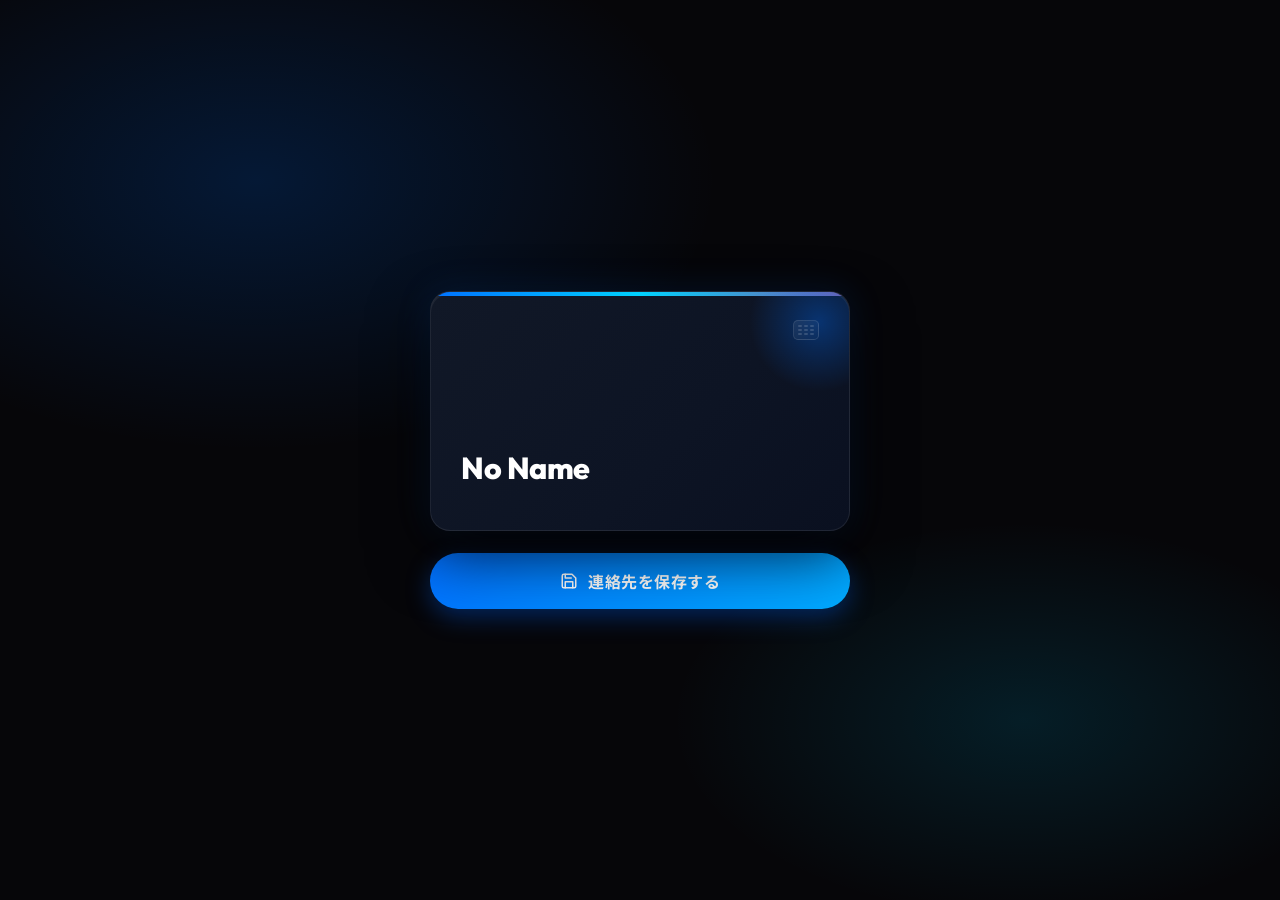
<file: contact_card.html>
<!DOCTYPE html>
<html lang="ja">
<head>
    <meta charset="UTF-8">
    <meta name="viewport" content="width=device-width, initial-scale=1.0">
    <title>Digital Business Card</title>
    <meta name="robots" content="noindex, nofollow">
    <link rel="preconnect" href="https://fonts.googleapis.com">
    <link rel="preconnect" href="https://fonts.gstatic.com" crossorigin>
    <link href="https://fonts.googleapis.com/css2?family=Outfit:wght@300;400;600;800&family=Noto+Sans+JP:wght@300;400;500;700&display=swap" rel="stylesheet">
    <style>
        *, *::before, *::after { box-sizing: border-box; margin: 0; padding: 0; }

        body {
            font-family: 'Outfit', 'Noto Sans JP', sans-serif;
            min-height: 100vh;
            display: flex;
            flex-direction: column;
            justify-content: center;
            align-items: center;
            padding: 24px 16px;
            background: #060609;
            background-image:
                radial-gradient(ellipse 60% 50% at 20% 20%, rgba(0,110,255,0.18) 0%, transparent 60%),
                radial-gradient(ellipse 50% 40% at 80% 80%, rgba(0,200,255,0.12) 0%, transparent 55%);
        }

        .page {
            display: flex;
            flex-direction: column;
            align-items: center;
            gap: 22px;
            width: 100%;
            max-width: 420px;
        }

        /* ---- Business Card ---- */
        .card {
            width: 100%;
            aspect-ratio: 1.75 / 1;
            background: linear-gradient(135deg, #111827 0%, #0d1424 60%, #0a1020 100%);
            border-radius: 20px;
            border: 1px solid rgba(255,255,255,0.08);
            box-shadow:
                0 2px 0 rgba(255,255,255,0.06) inset,
                0 25px 60px rgba(0,0,0,0.7),
                0 0 35px rgba(0,110,255,0.15);
            position: relative;
            overflow: hidden;
            padding: 28px 30px;
            display: flex;
            flex-direction: column;
            justify-content: space-between;
            transition: transform 0.12s ease, box-shadow 0.3s ease;
            transform-style: preserve-3d;
            cursor: default;
            user-select: none;
        }

        .card::before {
            content: '';
            position: absolute;
            top: 0; left: 0; right: 0;
            height: 4px;
            background: linear-gradient(90deg, #0070ff, #00d2ff, #7b5ea7);
        }

        .orb {
            position: absolute;
            top: -40px; right: -40px;
            width: 140px; height: 140px;
            background: radial-gradient(circle, rgba(0,110,255,0.35) 0%, transparent 70%);
            pointer-events: none;
        }

        .card-top {
            display: flex;
            justify-content: space-between;
            align-items: flex-start;
            position: relative;
            z-index: 1;
        }

        .card-company {
            font-size: clamp(0.6rem, 2.5vw, 0.75rem);
            font-weight: 600;
            letter-spacing: 2.5px;
            color: rgba(255,255,255,0.35);
            text-transform: uppercase;
        }

        .card-chip {
            width: 26px; height: 20px;
            border: 1px solid rgba(255,255,255,0.12);
            border-radius: 5px;
            background: linear-gradient(135deg, rgba(255,255,255,0.07), rgba(255,255,255,0.01));
            display: grid;
            grid-template-columns: 1fr 1fr 1fr;
            grid-template-rows: 1fr 1fr 1fr;
            gap: 2px;
            padding: 4px;
        }
        .card-chip span { display: block; background: rgba(255,255,255,0.15); border-radius: 1px; }

        .card-bottom {
            display: flex;
            flex-direction: column;
            gap: 4px;
            position: relative;
            z-index: 1;
        }

        .card-name {
            font-size: clamp(1.3rem, 5.5vw, 1.9rem);
            font-weight: 800;
            letter-spacing: -0.5px;
            background: linear-gradient(110deg, #fff 40%, #b3d4ff 100%);
            -webkit-background-clip: text;
            -webkit-text-fill-color: transparent;
            background-clip: text;
            line-height: 1.1;
        }

        .card-title-line {
            font-size: clamp(0.65rem, 2.2vw, 0.8rem);
            font-weight: 400;
            color: #00aaff;
            letter-spacing: 1.5px;
            text-transform: uppercase;
            min-height: 1em;
        }

        /* ---- Info Panel ---- */
        .info-panel {
            width: 100%;
            background: rgba(255,255,255,0.025);
            border: 1px solid rgba(255,255,255,0.06);
            border-radius: 18px;
            overflow: hidden;
            backdrop-filter: blur(20px);
        }

        .info-row {
            display: flex;
            align-items: center;
            gap: 14px;
            padding: 14px 20px;
            border-bottom: 1px solid rgba(255,255,255,0.04);
            transition: background 0.2s;
        }
        .info-row:last-child { border-bottom: none; }
        .info-row:hover { background: rgba(255,255,255,0.04); }

        .info-icon { width: 18px; height: 18px; color: #00aaff; flex-shrink: 0; opacity: 0.9; }
        .info-text { display: flex; flex-direction: column; gap: 1px; overflow: hidden; }
        .info-label {
            font-size: 0.6rem;
            font-weight: 600;
            letter-spacing: 1.5px;
            color: rgba(255,255,255,0.3);
            text-transform: uppercase;
        }
        .info-value {
            font-size: 0.88rem;
            color: #e8eaf6;
            white-space: nowrap;
            overflow: hidden;
            text-overflow: ellipsis;
        }

        /* ---- Save Button ---- */
        .btn-save {
            width: 100%;
            display: flex;
            align-items: center;
            justify-content: center;
            gap: 10px;
            padding: 16px;
            border: none;
            border-radius: 50px;
            background: linear-gradient(135deg, #0070ff, #00aaff);
            color: #fff;
            font-family: inherit;
            font-size: 1rem;
            font-weight: 700;
            letter-spacing: 0.5px;
            cursor: pointer;
            box-shadow: 0 8px 24px rgba(0,100,255,0.35);
            transition: transform 0.2s, box-shadow 0.2s;
        }
        .btn-save:hover { transform: translateY(-2px); box-shadow: 0 14px 32px rgba(0,100,255,0.5); }
        .btn-save:active { transform: translateY(1px); }
        .btn-icon { width: 18px; height: 18px; }
    </style>
</head>
<body>
    <div class="page">
        <div class="card" id="biz-card">
            <div class="orb"></div>
            <div class="card-top">
                <div class="card-company" id="disp-company"></div>
                <div class="card-chip">
                    <span></span><span></span><span></span>
                    <span></span><span></span><span></span>
                    <span></span><span></span><span></span>
                </div>
            </div>
            <div class="card-bottom">
                <div class="card-name" id="disp-name">Loading...</div>
                <div class="card-title-line" id="disp-title"></div>
            </div>
        </div>

        <div class="info-panel" id="info-container" style="display:none;"></div>

        <button class="btn-save" onclick="downloadVCard()">
            <svg class="btn-icon" viewBox="0 0 24 24" fill="none" stroke="currentColor" stroke-width="2" stroke-linecap="round" stroke-linejoin="round">
                <path d="M19 21H5a2 2 0 0 1-2-2V5a2 2 0 0 1 2-2h11l5 5v11a2 2 0 0 1-2 2z"/>
                <polyline points="17 21 17 13 7 13 7 21"/>
                <polyline points="7 3 7 8 15 8"/>
            </svg>
            連絡先を保存する
        </button>
    </div>

    <script>
        var PHONE_ICON = '<svg class="info-icon" viewBox="0 0 24 24" fill="none" stroke="currentColor" stroke-width="2" stroke-linecap="round" stroke-linejoin="round"><path d="M22 16.92v3a2 2 0 0 1-2.18 2 19.79 19.79 0 0 1-8.63-3.07A19.5 19.5 0 0 1 4.13 12a19.79 19.79 0 0 1-3.07-8.67A2 2 0 0 1 3.08 1h3a2 2 0 0 1 2 1.72c.127.96.361 1.903.7 2.81a2 2 0 0 1-.45 2.11L7.09 8.91a16 16 0 0 0 6 6l1.27-1.27a2 2 0 0 1 2.11-.45c.907.339 1.85.573 2.81.7A2 2 0 0 1 21 16.92z"/></svg>';
        var EMAIL_ICON = '<svg class="info-icon" viewBox="0 0 24 24" fill="none" stroke="currentColor" stroke-width="2" stroke-linecap="round" stroke-linejoin="round"><path d="M4 4h16c1.1 0 2 .9 2 2v12c0 1.1-.9 2-2 2H4c-1.1 0-2-.9-2-2V6c0-1.1.9-2 2-2z"/><polyline points="22,6 12,13 2,6"/></svg>';
        var WEB_ICON   = '<svg class="info-icon" viewBox="0 0 24 24" fill="none" stroke="currentColor" stroke-width="2" stroke-linecap="round" stroke-linejoin="round"><circle cx="12" cy="12" r="10"/><line x1="2" y1="12" x2="22" y2="12"/><path d="M12 2a15.3 15.3 0 0 1 4 10 15.3 15.3 0 0 1-4 10 15.3 15.3 0 0 1-4-10 15.3 15.3 0 0 1 4-10z"/></svg>';
        var ADDR_ICON  = '<svg class="info-icon" viewBox="0 0 24 24" fill="none" stroke="currentColor" stroke-width="2" stroke-linecap="round" stroke-linejoin="round"><path d="M21 10c0 7-9 13-9 13S3 17 3 10a9 9 0 0 1 18 0z"/><circle cx="12" cy="10" r="3"/></svg>';
        var WORK_ICON  = '<svg class="info-icon" viewBox="0 0 24 24" fill="none" stroke="currentColor" stroke-width="2" stroke-linecap="round" stroke-linejoin="round"><rect x="2" y="7" width="20" height="14" rx="2"/><path d="M16 7V5a2 2 0 0 0-2-2h-4a2 2 0 0 0-2 2v2"/></svg>';
        var FAX_ICON   = '<svg class="info-icon" viewBox="0 0 24 24" fill="none" stroke="currentColor" stroke-width="2" stroke-linecap="round" stroke-linejoin="round"><path d="M22 17H2a3 3 0 0 1-3-3V5a3 3 0 0 1 3-3h18a3 3 0 0 1 3 3v9a3 3 0 0 1-3 3z" transform="translate(1,1) scale(0.95)"/><polyline points="8 21 8 13 16 13 16 21"/><rect x="8" y="17" width="8" height="4" rx="1"/><line x1="6" y1="8" x2="6" y2="8"/><line x1="10" y1="8" x2="18" y2="8"/></svg>';

        async function decryptData(base64Data, password) {
            try {
                var combined = Uint8Array.from(atob(base64Data), function(c){ return c.charCodeAt(0); });
                var salt = combined.slice(0, 16);
                var iv   = combined.slice(16, 28);
                var enc  = combined.slice(28);
                var encoder = new TextEncoder();
                var passwordKey = await window.crypto.subtle.importKey("raw", encoder.encode(password), "PBKDF2", false, ["deriveKey"]);
                var key = await window.crypto.subtle.deriveKey(
                    { name: "PBKDF2", salt: salt, iterations: 100000, hash: "SHA-256" },
                    passwordKey, { name: "AES-GCM", length: 256 }, false, ["decrypt"]
                );
                var decrypted = await window.crypto.subtle.decrypt({ name: "AES-GCM", iv: iv }, key, enc);
                return new TextDecoder().decode(decrypted);
            } catch(e) {
                throw new Error("パスワードが正しくないか、データが壊れています");
            }
        }

        var params = new URLSearchParams(window.location.search);
        var data = {};

        async function init() {
            var packed = params.get('d');
            if (!packed) { render(); return; }
            packed = packed.replace(/ /g, '+');

            if (packed.startsWith('enc:')) {
                var pw = prompt("この連絡先は保護されています。パスワードを入力してください：");
                if (!pw) { alert("パスワードが必要です"); return; }
                try {
                    data = JSON.parse(await decryptData(packed.replace('enc:', ''), pw));
                } catch(e) { alert(e.message); return; }
            } else {
                try {
                    data = JSON.parse(decodeURIComponent(escape(atob(packed))));
                } catch(e) {
                    console.error("データの読み込みに失敗しました", e);
                }
            }
            render();
        }

        function render() {
            if (!params.get('d')) {
                data = {
                    n:   params.get('n')   || '',
                    c:   params.get('c')   || '',
                    t:   params.get('t')   || '',
                    tel: params.get('tel') || '',
                    e:   params.get('e')   || '',
                    u:   params.get('u')   || '',
                    a:   params.get('a')   || ''
                };
            }

            document.getElementById('disp-company').textContent = data.c || '';
            document.getElementById('disp-name').textContent    = data.n || 'No Name';
            document.getElementById('disp-title').textContent   = data.t || '';

            var container = document.getElementById('info-container');
            container.innerHTML = '';

            var fields = [
                { label: 'Mobile',  val: data.tel, icon: PHONE_ICON },
                { label: 'Phone',   val: data.tw,  icon: WORK_ICON  },
                { label: 'FAX',     val: data.f,   icon: FAX_ICON   },
                { label: 'Email',   val: data.e,   icon: EMAIL_ICON },
                { label: 'Web',     val: data.u,   icon: WEB_ICON   },
                { label: 'Address', val: data.a,   icon: ADDR_ICON  }
            ];

            fields.forEach(function(f) {
                if (!f.val) return;
                var row = document.createElement('div');
                row.className = 'info-row';
                row.innerHTML = f.icon +
                    '<div class="info-text">' +
                    '<span class="info-label">' + f.label + '</span>' +
                    '<span class="info-value">'  + f.val   + '</span>' +
                    '</div>';
                container.appendChild(row);
            });

            container.style.display = container.children.length ? '' : 'none';
        }

        function downloadVCard() {
            var lines = [
                'BEGIN:VCARD',
                'VERSION:3.0',
                'FN:'  + (data.n || ''),
                'N:;'  + (data.n || '') + ';;;'
            ];
            if (data.c)   lines.push('ORG:'   + data.c);
            if (data.t)   lines.push('TITLE:' + data.t);
            if (data.tel) lines.push('TEL;TYPE=CELL,VOICE:' + data.tel);
            if (data.tw)  lines.push('TEL;TYPE=WORK,VOICE:' + data.tw);
            if (data.f)   lines.push('TEL;TYPE=FAX:' + data.f);
            if (data.e)   lines.push('EMAIL;TYPE=WORK,INTERNET:' + data.e);
            if (data.u)   lines.push('URL:'   + data.u);
            if (data.a)   lines.push('ADR;TYPE=WORK:;;' + data.a + ';;;;');
            lines.push('END:VCARD');

            var blob = new Blob([lines.join('\r\n')], { type: 'text/vcard' });
            var url  = URL.createObjectURL(blob);
            var a    = document.createElement('a');
            a.href     = url;
            a.download = (data.n || 'contact') + '.vcf';
            document.body.appendChild(a);
            a.click();
            document.body.removeChild(a);
            URL.revokeObjectURL(url);
        }

        /* 3-D tilt on mouse move */
        var card = document.getElementById('biz-card');
        document.addEventListener('mousemove', function(e) {
            var r = card.getBoundingClientRect();
            var x = (e.clientX - r.left  - r.width  / 2) / (r.width  / 2);
            var y = (e.clientY - r.top   - r.height / 2) / (r.height / 2);
            card.style.transform = 'rotateX(' + (-y * 8) + 'deg) rotateY(' + (x * 10) + 'deg) scale(1.01)';
        });
        document.addEventListener('mouseleave', function() {
            card.style.transform = 'rotateX(0) rotateY(0) scale(1)';
        });

        init();
    </script>
</body>
</html>
</file>
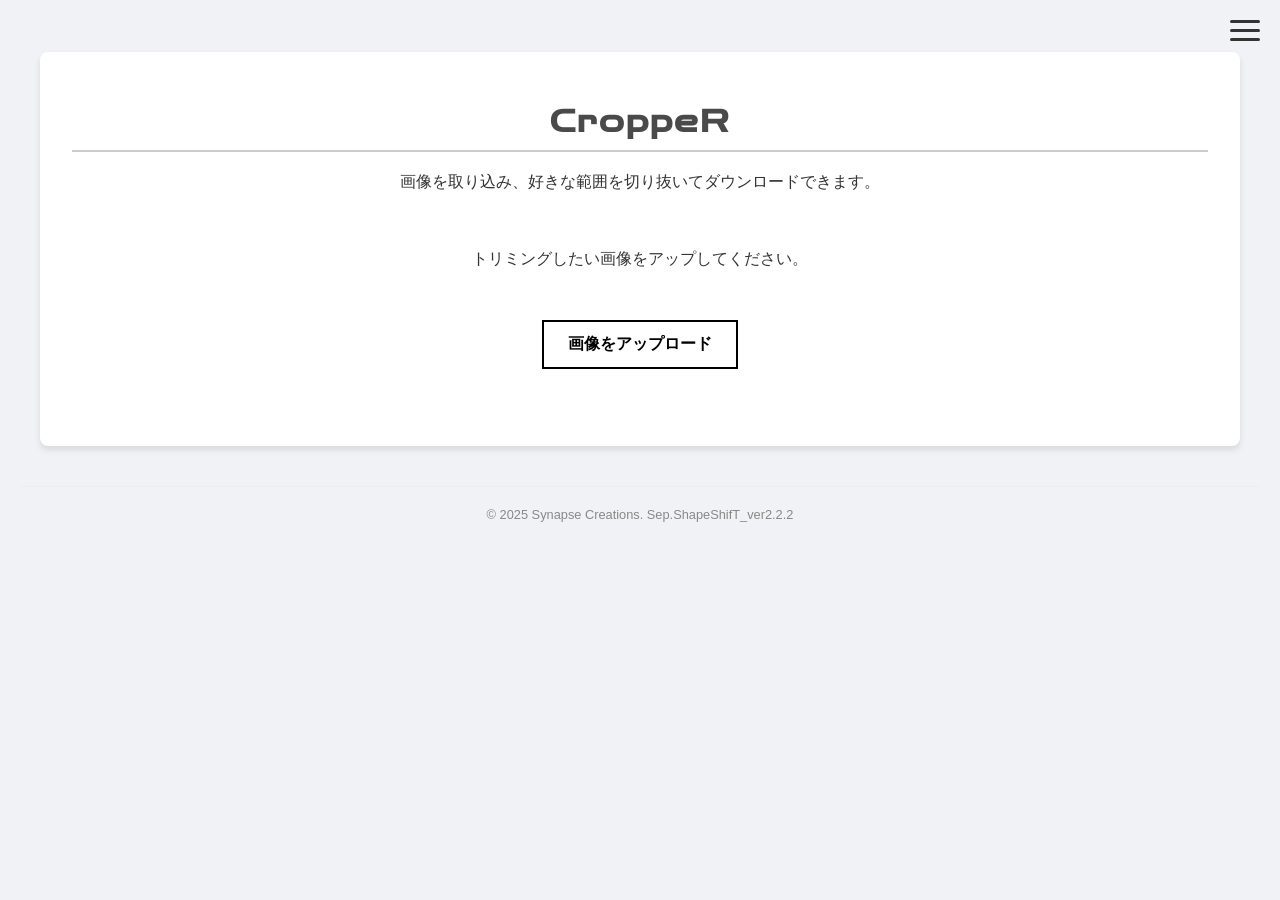
<file: cropper.html>
<!DOCTYPE html>
<html lang="ja">
<head>
    <meta charset="UTF-8">
    <meta name="viewport" content="width=device-width, initial-scale=1.0">
    <title>シンプルなトリミングアプリ</title>
    <link rel="icon" type="image/x-icon" href="https://raw.githubusercontent.com/fumifum1/main/main/jpg/ico.ico">
    <link rel="preconnect" href="https://fonts.googleapis.com">
    <link rel="preconnect" href="https://fonts.gstatic.com" crossorigin>
    <link href="https://fonts.googleapis.com/css2?family=Zen+Dots&display=swap" rel="stylesheet">
    <link rel="stylesheet" href="common.css">
    <link rel="stylesheet" href="cropper.css">
</head>
<body>

        <!-- Hamburger Menu -->
    <button class="hamburger-menu" id="hamburgerMenu" aria-label="メニューを開く">
        <span></span>
        <span></span>
        <span></span>
    </button>
    <nav class="nav-menu" id="globalNav">
        <ul>
                <li><a href="menu.html">HOME</a></li>
                <li><a href="transparency.html">Image背景透明化</a></li>
                <li><a href="fast_resizer.html">Imageサイズ変更</a></li>
                <li><a href="cropper.html">Imageトリミング</a></li>
                <li><a href="https://fumifum1.github.io/pdf_tool/pdf_jpg.html">Image⇒PDF変換</a></li>
                <hr>
                <li><a href="https://fumifum1.github.io/main/index.html">Creator</a></li>
        </ul>
    </nav>
    <div class="overlay"></div>
    
    <div class="container">
        <header>
            <h1>CroppeR</h1>
            <p>画像を取り込み、好きな範囲を切り抜いてダウンロードできます。</p>
        </header>
        <main>
            <!-- View 1: Upload -->
            <div id="view-upload" class="view active">
                <div class="upload-area">
                    <p>トリミングしたい画像をアップしてください。</p>
                    <label for="image-upload" class="upload-btn">
                        画像をアップロード
                    </label>
                    <input type="file" id="image-upload" accept="image/*" class="visually-hidden">
                </div>
            </div>

            <!-- View 2: Crop -->
            <div id="view-crop" class="view">
                <div class="main-container">
                    <div class="canvas-container">
                        <canvas id="image-canvas"></canvas>
                        <div id="crop-area">
                            <div id="resize-handle"></div>
                        </div>
                    </div>
                </div>
                <div class="controls">
                    <div class="shape-select">
                        <label for="shape-ratio-select">形状と比率:</label>
                        <select id="shape-ratio-select">
                            <option value="square">正方形 (1:1)</option>
                            <option value="rectangle-4-3">長方形 (4:3)</option>
                            <option value="rectangle-16-9">長方形 (16:9)</option>
                            <option value="circle">円形</option>
                        </select>
                    </div>
                    <div class="button-group">
                        <button id="back-to-upload-btn" class="secondary-btn arrow-btn">≪</button>
                        <button id="crop-button" class="arrow-btn">≫</button>
                    </div>
                </div>
            </div>

            <!-- View 3: Preview & Download -->
            <div id="view-preview" class="view">
                <div class="preview-container">
                    <h2>Preview</h2>
                    <div id="preview-image-container"></div>
                    <div class="download-options">
                        <label for="download-width">幅 (px):</label>
                        <div class="input-with-unit">
                            <input type="number" id="download-width" value="300" min="50">
                        </div>
                    </div>
                    <div class="button-group">
                        <button id="back-to-crop-btn" class="secondary-btn arrow-btn">≪</button>
                        <div class="download-action-group">
                            <span>Download</span>
                            <button id="download-button" class="arrow-btn">▼</button>
                        </div>
                    </div>
                </div>
            </div>
        </main>
    </div>

    <script src="cropper.js"></script>
    <script src="common.js"></script>
    <footer>
        &copy; 2025 Synapse Creations. Sep.ShapeShifT_ver2.2.2
    </footer>
</body>
</html>
</file>
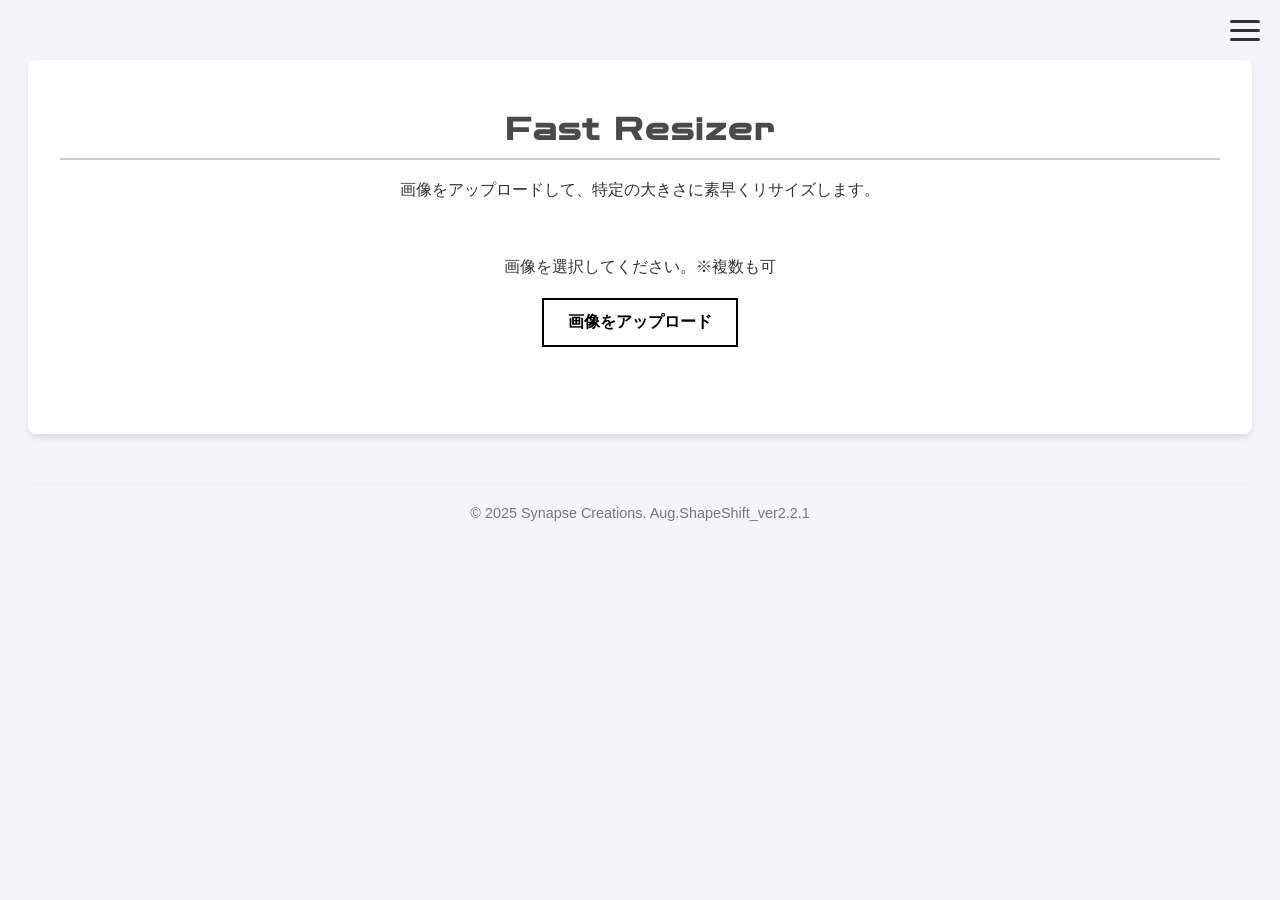
<file: fast_resizer.html>
<!DOCTYPE html>
<html lang="ja">
<head>
    <meta charset="UTF-8">
    <meta name="viewport" content="width=device-width, initial-scale=1.0">
    <title>Fast Resizer</title>
    <link rel="icon" type="image/x-icon" href="https://raw.githubusercontent.com/fumifum1/main/main/jpg/ico.ico">
    <!-- Link to the main stylesheet -->
    <link rel="stylesheet" href="common.css">
    <link rel="stylesheet" href="fast_resizer.css">
    <!-- Link to Google Fonts -->
    <link rel="preconnect" href="https://fonts.googleapis.com">
    <link rel="preconnect" href="https://fonts.gstatic.com" crossorigin>
    <link href="https://fonts.googleapis.com/css2?family=Zen+Dots&display=swap" rel="stylesheet">
    <!-- JSZip library for creating ZIP files -->
    <script src="jszip.min.js"></script>
    <!-- Load scripts in head with defer for better performance and reliability -->
    <script src="common.js" defer></script>
    <script src="resizer.js" defer></script>
</head>
<body>

    <!-- Hamburger Menu -->
    <button class="hamburger-menu" id="hamburgerMenu" aria-label="メニューを開く">
        <span></span>
        <span></span>
        <span></span>
    </button>
    <nav class="nav-menu" id="globalNav">
        <ul>
                <li><a href="menu.html">HOME</a></li>
                <li><a href="transparency.html">Image背景透明化</a></li>
                <li><a href="fast_resizer.html">Imageサイズ変更</a></li>
                <li><a href="cropper.html">Imageトリミング</a></li>
                <li><a href="https://fumifum1.github.io/pdf_tool/pdf_jpg.html">Image⇒PDF変換</a></li>
                <hr>
                <li><a href="https://fumifum1.github.io/main/index.html">Creator</a></li>
        </ul>
    </nav>
    <div class="overlay"></div>

    <div class="container">
        <!-- Header -->
        <header>
            <h1>Fast Resizer</h1>
            <p>画像をアップロードして、特定の大きさに素早くリサイズします。</p>
        </header>

        <main>
            <section class="section-box">
                <p>画像を選択してください。※複数も可</p>
                <input type="file" id="imageInput" class="file-input" accept="image/*" multiple>
                <label for="imageInput" class="upload-btn">画像をアップロード</label>
            </section>

            <section id="resizeSection" class="section-box" style="display: none;">
                <p>サイズを指定してリサイズ実行をクリック</p>
                <div class="resize-controls">
                    <div class="input-group">
                        <label for="resizePercentage">スケール:</label>
                        <div class="input-wrapper">
                            <input type="range" id="resizeSlider" min="1" max="200" value="100">
                            <input type="number" id="resizePercentage" min="1" max="200" value="100">
                            <span>%</span>
                        </div>
                    </div>
                    <button id="resizeButton" class="btn">リサイズ実行</button>
                    <div id="loader" class="loader"></div>
                </div>
                <div id="output">
                    <h3>リサイズ後のプレビュー</h3>
                    <div id="preview-area">
                        <!-- Previews will be dynamically added here -->
                    </div>

                    <div id="download-actions" style="display: none;">
                        <button id="downloadZipButton" class="btn" disabled>All Zip Download</button>
                    </div>
                </div>

                <!-- This link is now used programmatically -->
                <a id="downloadLink" style="display: none;"></a>
            </section>
        </main>
    </div>
    <footer>
        &copy; 2025 Synapse Creations. Aug.ShapeShift_ver2.2.1
    </footer>
</body>
</html>
</file>
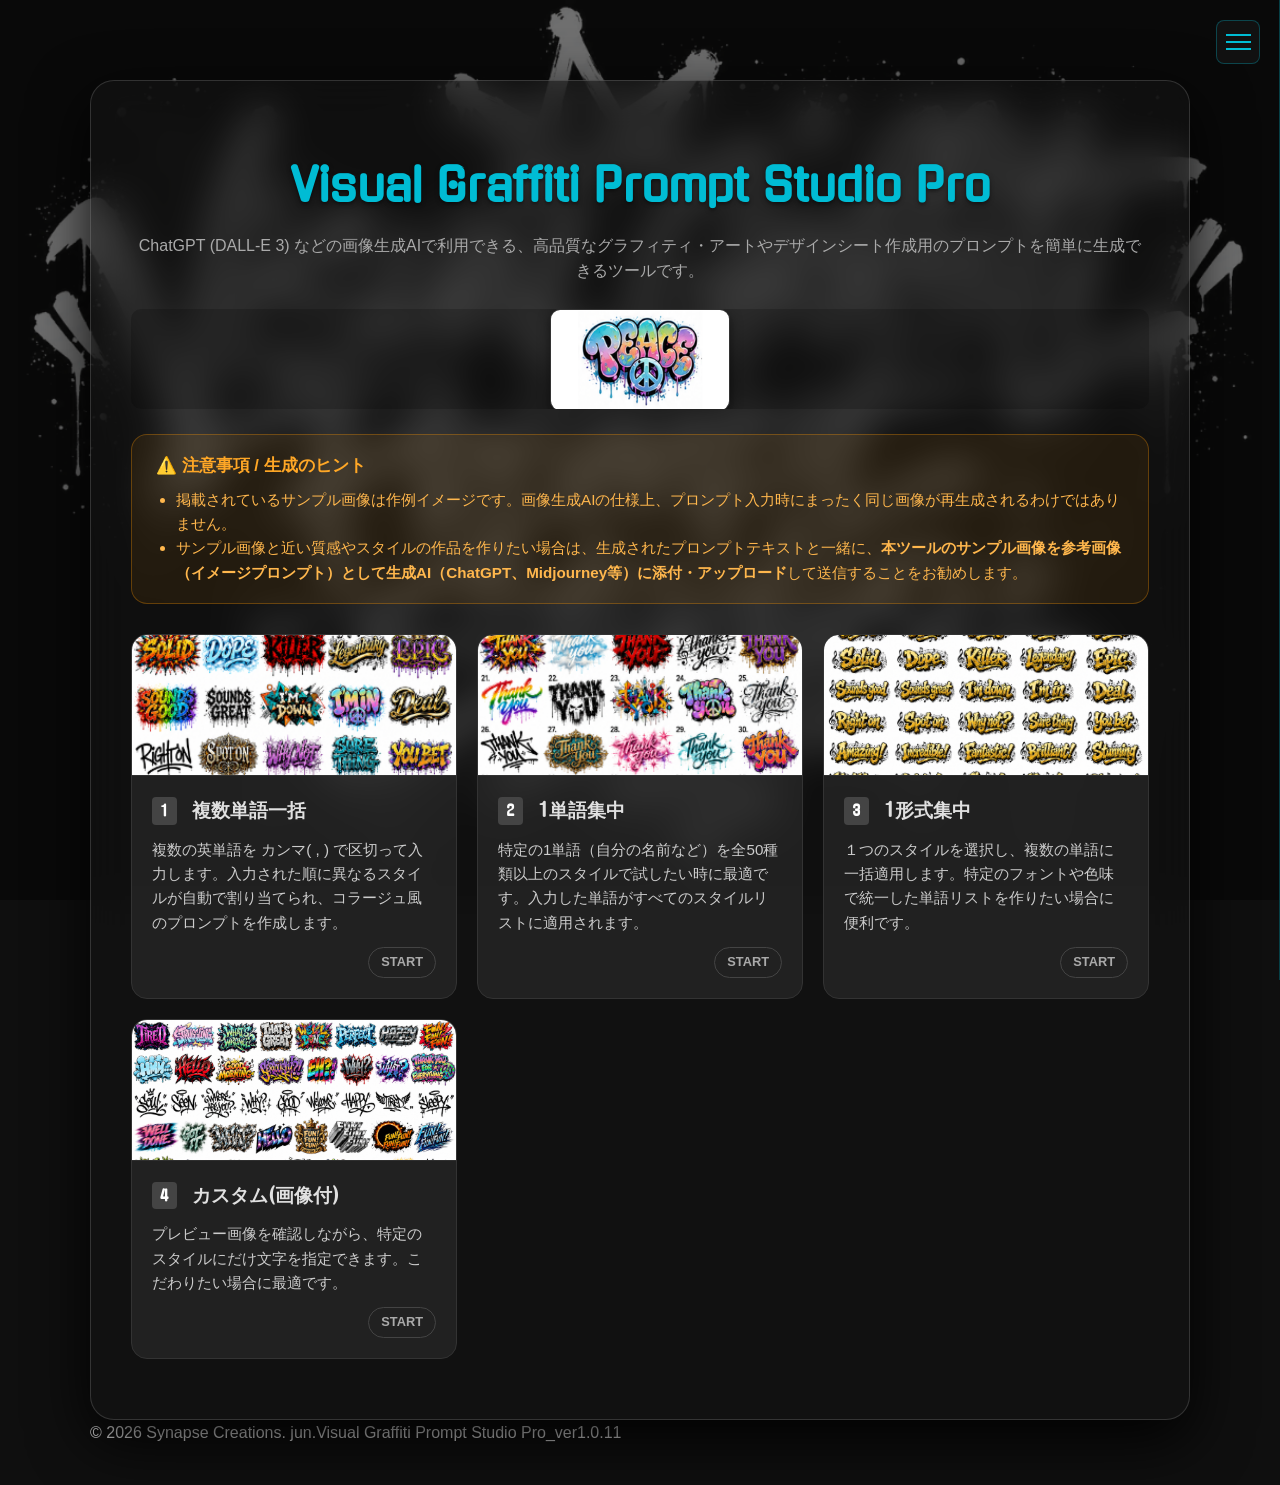
<file: GraffitiStudio.html>
<!DOCTYPE html>
<html lang="ja">
<head>
    <meta charset="UTF-8">
    <meta name="viewport" content="width=device-width, initial-scale=1.0">
    <title>Visual Graffiti Prompt Studio Pro</title>
    <link rel="icon" type="image/x-icon" href="https://raw.githubusercontent.com/fumifum1/main/main/jpg/ico.ico">
    <link href="https://fonts.googleapis.com/css2?family=Gugi&display=swap" rel="stylesheet">
    <style>
        body { font-family: 'Segoe UI', sans-serif; line-height: 1.6; max-width: 1100px; margin: 20px auto; padding: 20px; background-color: #0f0f0f; color: #e0e0e0; }
        body::before {
            content: "";
            position: fixed;
            top: 0;
            left: 0;
            width: 100%;
            height: 100%;
            background-image: url('img/Visual Graffiti Prompt Studio.png');
            background-size: cover;
            background-position: center;
            background-repeat: no-repeat;
            opacity: 0.4; /* 背景画像をよりはっきり表示 */
            filter: invert(1); /* 画像の色を反転させて視認性を向上 */
            z-index: -1;
            pointer-events: none;
        }
        .card { 
            background: rgba(20, 20, 20, 0.55); 
            backdrop-filter: blur(20px);
            -webkit-backdrop-filter: blur(20px);
            padding: 40px; 
            border-radius: 24px; 
            box-shadow: 0 20px 60px rgba(0,0,0,0.9); 
            position: relative; 
            border: 1px solid rgba(255, 255, 255, 0.15); 
            margin-top: 40px;
        }
        h1 { color: #00bcd4; text-align: center; margin-bottom: 25px; font-family: 'Gugi', cursive; font-size: 2.8em; text-shadow: 0 2px 4px rgba(0,0,0,0.5); }
        
        .tab-nav { display: flex; justify-content: center; gap: 10px; margin-bottom: 20px; border-bottom: 2px solid #333; padding-bottom: 15px; }
        .tab-btn { padding: 10px 25px; border: 1px solid rgba(255,255,255,0.1); background: rgba(255, 255, 255, 0.05); color: #888; border-radius: 50px; cursor: pointer; font-weight: bold; transition: 0.3s; font-family: 'Gugi', cursive; }
        .tab-btn:hover { background: #333; color: #ccc; }
        .tab-btn.active.btn-multi { background: linear-gradient(135deg, rgba(13, 71, 161, 0.8) 0%, rgba(21, 101, 192, 0.8) 100%); color: #fff; border-color: #1a73e8; box-shadow: 0 2px 10px rgba(0,0,0,0.5); }
        .tab-btn.active.btn-single { background: linear-gradient(135deg, rgba(27, 94, 32, 0.8) 0%, rgba(46, 125, 50, 0.8) 100%); color: #fff; border-color: #34a853; box-shadow: 0 2px 10px rgba(0,0,0,0.5); }
        .tab-btn.active.btn-custom { background: linear-gradient(135deg, rgba(230, 81, 0, 0.8) 0%, rgba(239, 108, 0, 0.8) 100%); color: #fff; border-color: #f9ab00; box-shadow: 0 2px 10px rgba(0,0,0,0.5); }
        .tab-btn.active.btn-single-style { background: linear-gradient(135deg, rgba(74, 20, 140, 0.8) 0%, rgba(123, 31, 162, 0.8) 100%); color: #fff; border-color: #9c27b0; box-shadow: 0 2px 10px rgba(0,0,0,0.5); }
        .tab-btn.active.btn-top { background: linear-gradient(135deg, rgba(66, 66, 66, 0.8) 0%, rgba(33, 33, 33, 0.8) 100%); color: #fff; border-color: #666; box-shadow: 0 2px 10px rgba(0,0,0,0.5); }

        .section { display: none; margin-bottom: 20px; }
        .section.active { display: block; }
        
        textarea { width: 100%; height: 100px; padding: 12px; border: 1px solid rgba(255,255,255,0.1); border-radius: 8px; font-size: 15px; resize: vertical; box-sizing: border-box; background: rgba(255, 255, 255, 0.05); color: #fff; }
        textarea:focus { border-color: #0d47a1; outline: none; }
        textarea::placeholder { color: #888; }
        
        .custom-row input, .custom-row select { padding: 8px; border: 1px solid rgba(255,255,255,0.1); border-radius: 4px; font-size: 14px; background: rgba(255, 255, 255, 0.05); color: #fff; }
        .custom-row input:focus, .custom-row select:focus { border-color: #0d47a1; outline: none; }
        
        /* プルダウンの選択肢が見えるように調整 */
        select option {
            background-color: #1a1a1a;
            color: #fff;
        }

        #customList { max-height: 600px; overflow-y: auto; background: rgba(0, 0, 0, 0.2); padding: 15px; border-radius: 10px; border: 1px solid rgba(255,255,255,0.1); }
        .custom-row { display: flex; gap: 15px; margin-bottom: 15px; align-items: center; background: rgba(255, 255, 255, 0.03); padding: 10px; border-radius: 8px; border: 1px solid rgba(255,255,255,0.05); }
        .row-num { width: 25px; font-size: 12px; color: #666; }

        /* トップページ用カードスタイル */
        #topSection {
            display: grid;
            grid-template-columns: repeat(auto-fit, minmax(280px, 1fr));
            gap: 20px;
            margin-top: 10px;
        }
        @media (max-width: 850px) {
            body { padding: 10px; margin: 0; }
            body { font-size: 16px; }
            body::before { opacity: 0.2; }
            .card { padding: 25px 15px; margin-top: 10px; border-radius: 12px; width: 100% !important; box-sizing: border-box; }
            h1 { font-size: 1.8em; margin-bottom: 15px; line-height: 1.2; word-break: break-word; }

            /* トップ画面のカード配列を1列に強制 */
            #topSection { 
                grid-template-columns: 1fr !important; 
                gap: 20px !important; 
            }
            
            .mode-card { 
                width: 100% !important;
                flex-direction: column !important;
                min-height: auto !important;
            }
            .card-banner { height: 180px !important; }
            .mode-card-content { padding: 20px !important; gap: 10px !important; }
            .mode-card h3 { font-size: 1.4em !important; }
            .mode-card p { font-size: 1.1em !important; color: #eee !important; line-height: 1.5 !important; }
            .mode-card .start-badge {
                align-self: stretch !important;
                text-align: center;
                padding: 12px;
                font-size: 1.3em;
                font-weight: 900 !important;
                margin-top: 5px;
                /* Make it look more like a distinct button on mobile */
                background: #00bcd4 !important; /* 高明度のシアンで目を引く */
                color: #000 !important; /* 黒文字にすることで視認性を最大化 */
                box-shadow: 0 0 25px rgba(0, 188, 212, 0.8) !important; /* ネオン風の発光エフェクト */
                border: none !important; /* Ensure no conflicting border */
                text-transform: uppercase;
                letter-spacing: 2px;
            }

            /* タブナビゲーションの調整 */
            .tab-nav { overflow-x: auto; justify-content: flex-start; padding-bottom: 10px; }
            .tab-btn { white-space: nowrap; padding: 10px 16px; font-size: 14px; }

            /* ツール入力画面の調整 */
            textarea { font-size: 16px !important; }
            .mode-header { flex-direction: column; align-items: flex-start !important; gap: 12px; }
            .btn-top { width: 100%; text-align: center; }
            .custom-row { flex-direction: column; align-items: stretch; padding: 15px; }
            .preview-box { width: 100% !important; height: 140px !important; }
            .custom-word, .custom-style { width: 100% !important; height: 45px; }
            
            .param-grid, .single-style-header {
                flex-direction: column !important;
                align-items: stretch !important;
                gap: 12px !important;
            }
            .single-style-header .preview-box { height: 100px !important; }
            
            #result { font-size: 13px; line-height: 1.5; padding: 15px; }
            .gen-btn { padding: 18px; font-size: 20px; }
        }

        /* Hamburger Menu Styles */
        .hamburger-menu {
            position: fixed;
            top: 20px;
            right: 20px; /* 右上に配置 */
            z-index: 1001;
            background: rgba(20, 20, 20, 0.8);
            border: 1px solid rgba(0, 188, 212, 0.3);
            padding: 10px;
            border-radius: 8px;
            cursor: pointer;
            display: flex;
            flex-direction: column;
            gap: 5px;
            width: 44px;
            height: 44px;
            justify-content: center;
            align-items: center;
            transition: 0.3s;
        }
        .hamburger-menu:hover { border-color: #00bcd4; box-shadow: 0 0 10px rgba(0, 188, 212, 0.5); }
        .hamburger-menu span {
            display: block;
            width: 25px;
            height: 2px;
            background-color: #00bcd4;
            transition: 0.3s;
        }
        .hamburger-menu.active span:nth-child(1) { transform: translateY(7px) rotate(45deg); }
        .hamburger-menu.active span:nth-child(2) { opacity: 0; }
        .hamburger-menu.active span:nth-child(3) { transform: translateY(-7px) rotate(-45deg); }

        .nav-menu {
            position: fixed;
            top: 0;
            right: -280px; /* 右側に隠す */
            width: 280px;
            height: 100%;
            background: rgba(10, 10, 10, 0.95);
            backdrop-filter: blur(15px);
            -webkit-backdrop-filter: blur(15px);
            z-index: 1000;
            transition: 0.3s cubic-bezier(0.4, 0, 0.2, 1);
            padding-top: 80px;
            border-left: 1px solid rgba(0, 188, 212, 0.3); /* 左側にボーダー */
        }
        .nav-menu.active { right: 0; } /* 右から表示 */
        .nav-menu ul { list-style: none; padding: 0; margin: 0; }
        .nav-menu li { border-bottom: 1px solid rgba(255,255,255,0.05); }
        .nav-menu a {
            display: block;
            padding: 18px 25px;
            color: #e0e0e0;
            text-decoration: none;
            font-family: 'Gugi', cursive;
            font-size: 1.1em;
            transition: 0.3s;
        }
        .nav-menu a:hover { background: rgba(0, 188, 212, 0.1); color: #00bcd4; padding-right: 30px; } /* 右から開くメニューに合わせてパディング調整 */

        .overlay {
            position: fixed;
            top: 0;
            left: 0;
            width: 100%;
            height: 100%;
            background: rgba(0,0,0,0.7);
            opacity: 0;
            visibility: hidden;
            transition: 0.3s;
            z-index: 999;
        }
        .overlay.active { opacity: 1; visibility: visible; }

        .mode-card {
            background: rgba(45, 45, 45, 0.6);
            border: 1px solid #333;
            border-radius: 16px;
            padding: 0;
            margin-bottom: 0;
            transition: 0.3s;
            display: flex;
            flex-direction: column;
            cursor: pointer;
            overflow: hidden;
            height: 100%;
            box-sizing: border-box;
        }
        .mode-card:hover { background: rgba(80, 80, 80, 0.5); transform: translateY(-8px); border-color: #00bcd4; box-shadow: 0 15px 30px rgba(0,0,0,0.6); }
        .card-banner { width: 100%; height: 140px; object-fit: cover; border-bottom: 1px solid rgba(255,255,255,0.1); background: rgba(0,0,0,0.3); }
        .mode-card-content { padding: 20px; display: flex; flex-direction: column; gap: 12px; flex-grow: 1; }
        .mode-card h3 { margin: 0; font-family: 'Gugi', cursive; display: flex; align-items: center; gap: 10px; }
        .mode-card p { margin: 0; color: #ccc; font-size: 0.95em; flex-grow: 1; }
        .mode-card .start-badge { align-self: flex-end; font-size: 0.8em; color: #aaa; font-weight: bold; border: 1px solid #444; padding: 4px 12px; border-radius: 20px; transition: 0.3s; }
        .mode-card:hover .start-badge { background: #00bcd4; color: #fff; border-color: #00bcd4; }

        .input-group { flex: 2; display: flex; flex-direction: column; gap: 5px; }
        
        .preview-box { width: 120px; height: 80px; background: rgba(0,0,0,0.3); border-radius: 4px; display: flex; align-items: center; justify-content: center; overflow: hidden; border: 1px solid rgba(255,255,255,0.1); }
        .preview-box img { width: 100%; height: 100%; object-fit: cover; }
        .preview-box span { font-size: 10px; color: #666; text-align: center; padding: 5px; word-break: break-all; }

        .gen-btn { width: 100%; padding: 16px; background: linear-gradient(135deg, rgba(13, 71, 161, 0.8) 0%, rgba(21, 101, 192, 0.8) 100%); color: white; border: 1px solid rgba(255,255,255,0.1); border-radius: 50px; font-size: 18px; font-weight: bold; cursor: pointer; margin-top: 15px; transition: 0.3s; font-family: 'Gugi', cursive; box-shadow: 0 4px 15px rgba(0,0,0,0.4); }
        .gen-btn:hover { background: #1976d2; box-shadow: 0 6px 20px rgba(0,0,0,0.6); }
        .reset-btn { width: 100%; padding: 12px; background: rgba(255, 255, 255, 0.05); color: #aaa; border: 1px solid rgba(255,255,255,0.1); border-radius: 50px; font-size: 16px; font-weight: bold; cursor: pointer; margin-top: 10px; transition: 0.3s; font-family: 'Gugi', cursive; }
        .reset-btn:hover { background: #616161; color: #fff; }
        #resultContainer { margin-top: 25px; display: none; }
        #result { background: rgba(0, 0, 0, 0.3); color: #00ff41; padding: 20px; border-radius: 8px; white-space: pre-wrap; font-family: 'Consolas', monospace; font-size: 14px; border: 1px solid rgba(255,255,255,0.1); }
        .copy-btn { margin-top: 10px; padding: 12px; background: linear-gradient(135deg, rgba(27, 94, 32, 0.8) 0%, rgba(46, 125, 50, 0.8) 100%); color: white; border: 1px solid rgba(255,255,255,0.1); border-radius: 50px; cursor: pointer; font-weight: bold; width: 100%; font-family: 'Gugi', cursive; transition: 0.3s; box-shadow: 0 4px 15px rgba(0,0,0,0.4); }
        .copy-btn:hover { background: #388e3c; }

        .unified-glass {
            background: rgba(255, 255, 255, 0.03);
            backdrop-filter: blur(18px);
            -webkit-backdrop-filter: blur(18px);
            border: 1px solid rgba(255, 255, 255, 0.1);
            border-radius: 20px;
            padding: 25px;
            margin-bottom: 20px;
        }
        
        /* ヘッダーのランダムスライドショー */
        .header-slideshow { display: flex; justify-content: center; margin-bottom: 25px; height: 100px; }
        .header-slideshow img { height: 100%; border-radius: 10px; box-shadow: 0 4px 12px rgba(0,0,0,0.5); object-fit: contain; background: #181818; border: 1px solid #333; }

        .badge { background: #e8f0fe; color: #1a73e8; padding: 2px 8px; border-radius: 4px; font-weight: bold; font-size: 0.8em; margin-right: 5px; }
    </style>
</head>
<body>

<!-- Hamburger Menu -->
<button class="hamburger-menu" id="hamburgerMenu" aria-label="メニューを開く">
    <span></span>
    <span></span>
    <span></span>
</button>
<nav class="nav-menu" id="globalNav">
    <ul>
        <li><a href="https://fumifum1.github.io/main/index.html">HOME (Creator)</a></li>
        <li><a href="https://fumifum1.github.io/main/game.html">GAME</a></li>
        <li><a href="https://fumifum1.github.io/main/music.html">MUSIC</a></li>
        <li><a href="https://fumifum1.github.io/main/other.html">Other Creations</a></li>
    </ul>
</nav>
<div class="overlay" id="menuOverlay"></div>

<div class="card">
    <h1>Visual Graffiti Prompt Studio Pro</h1>
    <p style="text-align: center; color: #aaa; margin-top: -15px; margin-bottom: 25px;">ChatGPT (DALL-E 3) などの画像生成AIで利用できる、高品質なグラフィティ・アートやデザインシート作成用のプロンプトを簡単に生成できるツールです。</p>
    
    <div class="header-slideshow" style="background: rgba(0,0,0,0.2); border-radius: 10px; overflow: hidden;">
        <img id="slideshowImg" src="[data-uri]" alt="Style Preview" style="opacity: 0; transition: opacity 0.5s;">
    </div>
    
    <div id="topSection" class="section active">
        <div style="grid-column: 1 / -1; background: rgba(255, 152, 0, 0.08); border: 1px solid rgba(255, 152, 0, 0.3); border-radius: 16px; padding: 18px 24px; margin-bottom: 10px; font-size: 0.95em; color: #ffb74d; line-height: 1.6;">
            <span style="font-weight: bold; font-size: 1.1em; display: flex; align-items: center; gap: 8px; margin-bottom: 8px; color: #ffa726;">
                ⚠️ 注意事項 / 生成のヒント
            </span>
            <ul style="margin: 0; padding-left: 20px;">
                <li>掲載されているサンプル画像は作例イメージです。画像生成AIの仕様上、プロンプト入力時にまったく同じ画像が再生成されるわけではありません。</li>
                <li>サンプル画像と近い質感やスタイルの作品を作りたい場合は、生成されたプロンプトテキストと一緒に、<b>本ツールのサンプル画像を参考画像（イメージプロンプト）として生成AI（ChatGPT、Midjourney等）に添付・アップロード</b>して送信することをお勧めします。</li>
            </ul>
        </div>

        <div class="mode-card" onclick="setMode('multi')">
            <img src="img/1.png" class="card-banner" onerror="this.onerror=null; this.src='https://via.placeholder.com/300x140?text=Multi+Word+Mode'">
            <div class="mode-card-content">
                <h3><span class="badge" style="background:#444; color:white;">1</span> 複数単語一括</h3>
                <p>複数の英単語を カンマ( , ) で区切って入力します。入力された順に異なるスタイルが自動で割り当てられ、コラージュ風のプロンプトを作成します。</p>
                <span class="start-badge">START</span>
            </div>
        </div>
        <div class="mode-card" onclick="setMode('single')">
            <img src="img/2.png" class="card-banner" onerror="this.onerror=null; this.src='https://via.placeholder.com/300x140?text=Single+Word+Mode'">
            <div class="mode-card-content">
                <h3><span class="badge" style="background:#444; color:white;">2</span> 1単語集中</h3>
                <p>特定の1単語（自分の名前など）を全50種類以上のスタイルで試したい時に最適です。入力した単語がすべてのスタイルリストに適用されます。</p>
                <span class="start-badge">START</span>
            </div>
        </div>
        <div class="mode-card" onclick="setMode('singleStyle')">
            <img src="img/3.png" class="card-banner" onerror="this.onerror=null; this.src='https://via.placeholder.com/300x140?text=Single+Style+Mode'">
            <div class="mode-card-content">
                <h3><span class="badge" style="background:#444; color:white;">3</span> 1形式集中</h3>
                <p>１つのスタイルを選択し、複数の単語に一括適用します。特定のフォントや色味で統一した単語リストを作りたい場合に便利です。</p>
                <span class="start-badge">START</span>
            </div>
        </div>
        <div class="mode-card" onclick="setMode('custom')">
            <img src="img/4.png" class="card-banner" onerror="this.onerror=null; this.src='https://via.placeholder.com/300x140?text=Custom+Mode'">
            <div class="mode-card-content">
                <h3><span class="badge" style="background:#444; color:white;">4</span> カスタム(画像付)</h3>
                <p>プレビュー画像を確認しながら、特定のスタイルにだけ文字を指定できます。こだわりたい場合に最適です。</p>
                <span class="start-badge">START</span>
            </div>
        </div>
    </div>

    <div id="toolUI" style="display: none;">
        <div class="unified-glass">
            <div class="mode-header" style="display: flex; justify-content: space-between; align-items: center; margin-bottom: 20px; border-bottom: 2px solid rgba(255,255,255,0.1); padding-bottom: 15px;">
                <h2 id="currentModeTitle" style="margin: 0; color: #00bcd4; font-family: 'Gugi', cursive; font-size: 1.5em;"></h2>
                <button class="tab-btn btn-top" onclick="setMode('top')" style="margin: 0;">← TOPに戻る</button>
            </div>

            <div id="multiSection" class="section">
                <textarea id="multiInput" placeholder="Hello, Welcome, Tokyo..."></textarea>
            </div>

            <div id="singleSection" class="section">
                <textarea id="singleInput" placeholder="DREAM"></textarea>
            </div>

            <div id="singleStyleSection" class="section">
                <div class="single-style-header" style="margin-bottom: 15px; display: flex; align-items: center; gap: 15px; background: rgba(255, 255, 255, 0.03); padding: 10px; border-radius: 8px; border: 1px solid rgba(255,255,255,0.1);">
                    <span style="font-weight: bold; color: #00bcd4;">固定スタイル:</span>
                    <div class="preview-box" id="singleStylePreview" style="width: 80px; height: 60px;">
                        <img src="" onerror="this.style.display='none'; this.nextElementSibling.style.display='block';" alt="">
                        <span style="display:none;">No Image</span>
                    </div>
                    <select id="singleStyleSelect" onchange="updatePreview(this, 'singleStylePreview')" style="flex: 1; padding: 8px; border-radius: 4px; background: rgba(255,255,255,0.05); color: #fff; border: 1px solid rgba(255,255,255,0.1);"></select>
                </div>
                <textarea id="singleStyleInput" placeholder="Apple, Banana, Orange... (すべての単語に上記スタイルを適用)"></textarea>
            </div>

            <div id="customSection" class="section">
                <div id="customList"></div>
            </div>

            <!-- 画像生成 パラメータ設定エリア -->
            <div class="param-grid" style="margin-top: 15px; background: rgba(0, 188, 212, 0.05); padding: 15px; border-radius: 12px; border: 1px solid rgba(0, 188, 212, 0.3); display: flex; flex-wrap: wrap; gap: 12px; align-items: center;">
                <span style="font-weight: bold; color: #00bcd4; font-size: 0.9em; font-family: 'Gugi', cursive;">Image Parameters:</span>
                <select id="mjAR" style="padding: 6px; border-radius: 4px; background: rgba(255, 255, 255, 0.05); color: #fff; border: 1px solid rgba(255,255,255,0.1); cursor: pointer;">
                    <option value="">Aspect Ratio: Square</option>
                    <option value="wide">Wide (16:9)</option>
                    <option value="vertical">Vertical (9:16)</option>
                </select>
                <select id="mjV" style="padding: 6px; border-radius: 4px; background: rgba(255, 255, 255, 0.05); color: #fff; border: 1px solid rgba(255,255,255,0.1); cursor: pointer;">
                    <option value="">Style: Default</option>
                    <option value=" vibrant and colorful">Vibrant & Colorful</option>
                    <option value=" highly detailed 3D">Deep 3D Effect</option>
                    <option value=" minimalistic and clean">Minimalistic</option>
                    <option value=" realistic street art">Photo-realistic</option>
                </select>
                <input type="text" id="mjExtra" placeholder="Add custom instructions..." style="flex: 1; min-width: 150px; padding: 6px; border-radius: 4px; background: rgba(255, 255, 255, 0.05); color: #fff; border: 1px solid rgba(255,255,255,0.1);">
            </div>

            <button class="gen-btn" onclick="generate()">プロンプトを生成</button>
            <button class="reset-btn" onclick="resetFields()">すべてリセット</button>
        </div>
    </div>

    <div id="resultContainer">
        <div id="result"></div>
        <button class="copy-btn" onclick="copyText()">コピーする</button>
    </div>
</div>
    <footer>
        &copy; 2026 Synapse Creations. jun.Visual Graffiti Prompt Studio Pro_ver1.0.11
    </footer>

<script>
    const styleOptions = [
        { name: "Block letters", desc: "bold 3D block-style graffiti letters, deep volumetric shadows, sharp beveled edges, clean thick outlines, professional street art aesthetic" },
        { name: "Gold wildstyle", desc: "intricate interlocking letters in polished 24k gold, high-gloss metallic sheen, sharp arrow extensions, deep volumetric shadows, luxury street art" },
        { name: "Bubble", desc: "iconic rounded bubble letters, glossy vibrant pink-to-purple gradient, realistic plastic highlights, thick clean black outlines" },
        { name: "Aged copper", desc: "weathered copper letters with green verdigris patina, rustic texture, industrial corrosion details" },
        { name: "Modern graphic", desc: "sleek vector-style modern graphic letters, clean lines, minimalist geometry, high-contrast flat colors" },
        { name: "with stars", desc: "graffiti letters with sparkling gold and silver stars, cosmic dust particles, glowing stardust trails, magical whimsical aesthetic" },
        { name: "Fluid cursive", desc: "elegant fluid cursive graffiti script, smooth flowing lines, sweeping curves, calligraphy-inspired spray strokes" },
        { name: "Heavy dark", desc: "heavy blocky letters with dark charcoal colors, deep black shadows, ominous bold industrial feel" },
        { name: "Dark neon", desc: "electrifying neon glow in dark violet and cyan colors, outlined in pitch black, glowing graffiti aesthetic" },
        { name: "Soft pastels", desc: "soft pastel-colored letters, gentle cream, mint, peach gradients, dreamy and smooth aesthetic" },
        { name: "Interlocking", desc: "complex interlocking pieces, tightly woven letters overlapping, puzzle-like modern graffiti wildstyle" },
        { name: "Textured", desc: "rough textured letters resembling cracked concrete and peeling paint, gritty urban wall feel" },
        { name: "Multi-color chaos", desc: "multi-colored graffiti chaos, splatters, wild drips, explosive rainbow colors layered dynamically" },
        { name: "Blue 3D", desc: "futuristic 3D letters in electric cobalt blue, deep volumetric shadows, cyan neon edge glow, high-tech digital aesthetic" },
        { name: "Chrome", desc: "liquid mirror-finish chrome letters, highly reflective surface, distorted sky reflections, metallic silver sheen, cybernetic street art" },
        { name: "Explosive wildstyle", desc: "explosive wildstyle graffiti, sharp points, outward bursts, high energy, neon orange and yellow accents" },
        { name: "Light/airy", desc: "light airy letters, semi-transparent wispy spray paint texture, soft light backgrounds, elegant and clean" },
        { name: "Red/black", desc: "aggressive red and black graffiti letters, high-contrast sharp angles, heavy black outlines, hardcore street style" },
        { name: "Musical", desc: "graffiti letters integrated with musical notes, fluid wave lines, vinyl grooves, flowing rhythm" },
        { name: "Purple/gold", desc: "regal royal purple letters with ornate 24k gold trim, metallic gold dust splatters, deep volumetric shadows, luxurious street art fusion" },
        { name: "Rainbow gradient", desc: "vibrant rainbow gradient lettering, smooth color transitions from red to violet, glossy finish" },
        { name: "Punishment-style", desc: "gritty raw punk-style letters, chaotic scratches, run-down spray drips, distressed thrash art" },
        { name: "Abstract", desc: "abstract wispy graffiti art, fluid organic shapes, blending spray mist, experimental street art" },
        { name: "Bubble/peace sign", desc: "classic bubble letters combined with peace sign symbols, 70s retro colors, daisy details" },
        { name: "Script style", desc: "custom flowing script graffiti, elegant tag style, calligraphic flourishes, smooth continuous strokes" },
        { name: "Handtag", desc: "authentic monochrome black ink handstyle tag, raw marker aesthetics, quick fluid strokes, realistic ink drips, simple street signature style" },
        { name: "Ornate", desc: "ornate Victorian-style graffiti letters, decorative flourishes, gold filigree details, baroque graffiti fusion" },
        { name: "Sparkles", desc: "glittering graffiti letters with lens flare sparkles, sparkling stardust, magical shiny elements" },
        { name: "Chill tag", desc: "relaxed laid-back chill tag, casual marker lines, simple and clean handstyle, low-key vibes" },
        { name: "Funky tag", desc: "funky grooved tag style, retro wavy lines, vibrant contrast colors, energetic handstyle" },
        { name: "Relaxed script", desc: "relaxed casual script lettering, handwritten aesthetic, smooth spray flows, effortless tag style" },
        { name: "Winged tag", desc: "graffiti tag flanked by stylized angelic wings, speed lines, soaring energetic lines" },
        { name: "NY tag", desc: "classic New York subway handstyle, fat cap spray strokes, drips, aggressive street lettering" },
        { name: "Bold tag", desc: "thick bold marker tag, heavy black ink lines, high impact, minimalist raw street tag" },
        { name: "Motion blur", desc: "motion blurred graffiti, fast speed streak lines, dynamic action blur, moving train aesthetic" },
        { name: "Foggy effect", desc: "soft foggy spray paint mist, letters fading into haze, atmospheric cloud outlines, low opacity" },
        { name: "Crushed metal", desc: "textured crushed metal sheets effect, metallic dents, silver reflections, heavy industrial look" },
        { name: "Stellar/space", desc: "stellar space theme letters, cosmic nebula fill, small planets, deep stardust background" },
        { name: "Family crest detail", desc: "heraldic family crest style graffiti, shield borders, intricate gold ribbon details, coat of arms fusion" },
        { name: "3D optical illusion", desc: "mind-bending 3D optical illusion, impossible geometry, twisted perspective letters, mind-altering shadows" },
        { name: "Eclipse palette", desc: "eclipse-themed colors, deep solar gold corona, dark obsidian black center, high contrast ring glow" },
        { name: "Fast-looking", desc: "aerodynamic fast-looking letters, leaning forward, speed lines, racing-style sharp angles" },
        { name: "Plant-like", desc: "organic plant-like letters wrapped in green vines, sprouting leaves, forest moss details" },
        { name: "Brain-wave details", desc: "psychedelic brain-wave patterns, flowing neural pathways, intricate neon wavy lines" },
        { name: "Repeating pattern", desc: "repeating pattern graffiti art, interlocking monogram style, textured wallpaper background" },
        { name: "Map detail", desc: "cartographic map style, topographic contour lines filled inside letters, vintage paper texture" },
        { name: "Voice bubble effect", desc: "pop art style voice bubble outline, cartoon halftone dots, comic book style splash" },
        { name: "Full color spectrum", desc: "spectacular full color spectrum, every hue of the rainbow blended seamlessly, ultra-vibrant fill" },
        { name: "Blueprint style", desc: "architectural blueprint style, technical draft lines on grid blue paper, white planning lines" },
        { name: "Glowing effect", desc: "soft ethereal glowing effect, warm backlighting, ambient neon halo radiating outwards" }
    ];

    let currentMode = 'top';

    // ユーティリティ関数
    const getSafeFileName = (name) => name.replace(/\//g, '') + ".PNG"; // Ensure matching the capitalized extension in img directory
    const getEl = (id) => document.getElementById(id);

    const listContainer = document.getElementById('customList');
    styleOptions.forEach((style, i) => {
        const row = document.createElement('div');
        row.className = 'custom-row';
        const fileName = getSafeFileName(style.name);
        const options = styleOptions.map((s, idx) => `<option value="${s.name}" ${idx === i ? 'selected' : ''}>(${s.name})</option>`).join('');
        
        row.innerHTML = `
            <span class="row-num">${i + 1}</span>
            <div class="preview-box" id="prev_box_${i}">
                <img src="img/${fileName}" onerror="this.style.display='none'; this.nextElementSibling.style.display='block';" alt="">
                <span style="display:none;">No Image<br>(img/${fileName})</span>
            </div>
            <div class="input-group">
                <input type="text" class="custom-word" placeholder="表示する文字を入力...">
                <select class="custom-style" onchange="updatePreview(this, 'prev_box_${i}')">${options}</select>
            </div>
        `;
        listContainer.appendChild(row);
    });

    // セレクトボックス初期化
    getEl('singleStyleSelect').innerHTML = styleOptions.map(s => `<option value="${s.name}">${s.name}</option>`).join('');
    updatePreview(getEl('singleStyleSelect'), 'singleStylePreview');

    function updatePreview(selectElement, boxId) {
        const fileName = getSafeFileName(selectElement.value);
        const box = getEl(boxId);
        const img = box.querySelector('img');
        const span = box.querySelector('span');
        
        img.src = "img/" + fileName;
        img.style.display = 'block';
        span.style.display = 'none';
    }

    function setMode(mode) {
        currentMode = mode;
        const isTop = mode === 'top';
        
        getEl('topSection').style.display = isTop ? 'grid' : 'none';
        getEl('toolUI').style.display = isTop ? 'none' : 'block';
        
        // 結果表示エリアを非表示にする
        getEl('resultContainer').style.display = 'none';

        if (isTop) return;

        // モードごとのタイトル設定
        const titles = {
            'multi': '複数単語一括モード',
            'single': '1単語集中モード',
            'singleStyle': '1形式集中モード',
            'custom': 'カスタム(画像付)モード'
        };
        getEl('currentModeTitle').innerText = titles[mode] || '';

        // セクションの表示切り替え
        document.querySelectorAll('.section').forEach(s => s.classList.remove('active'));
        const targetSection = getEl(mode + 'Section');
        if (targetSection) targetSection.classList.add('active');
    }

    function generate() {
        const getValue = (id) => getEl(id).value.trim();
        const arValue = getEl('mjAR').value;
        const arText = arValue ? ` in a ${arValue} aspect ratio` : "";
        const stylePreference = getEl('mjV').value || "";

        let prompt = "";
        
        const rowDefs = [
            { title: "Row 1 (Diverse Styles)", size: 8 },
            { title: "Row 2 (More Styles)", size: 8 },
            { title: "Row 3 (Even More)", size: 8 },
            { title: "Row 4 (Handstyles & Tags)", size: 10 },
            { title: "Row 5 (Unique Materials)", size: 8 },
            { title: "Row 6 (Final Diverse)", size: 8 }
        ];

        if (currentMode === 'multi') {
            const words = getValue('multiInput').split(',').map(w => w.trim()).filter(w => w);
            if (words.length === 0) return alert("文字を入力してください。");
            
            // Repeat the input words to get exactly 50 words
            const repeatedWords = [];
            for (let i = 0; i < 50; i++) {
                repeatedWords.push(words[i % words.length]);
            }

            let rowsText = "";
            let currentIndex = 0;
            rowDefs.forEach(rowDef => {
                let rowItems = [];
                for (let j = 0; j < rowDef.size; j++) {
                    const word = repeatedWords[currentIndex];
                    const style = styleOptions[currentIndex];
                    rowItems.push(`[${word.toUpperCase()}] (${style.desc})`);
                    currentIndex++;
                }
                rowsText += `${rowDef.title}: \n${rowItems.join(', ')}.\n`;
            });

            prompt = `An epic, sprawling digital art collage${arText} featuring over 50 distinct and diverse graffiti art word tags, covering a massive area with individual pieces. The overall composition is a densely packed, multi-row, multi-column grid of diverse graffiti styles, each piece unique and vibrant against a clean white background. This collection includes a vast range of graffiti lettering: from classic wildstyle to bubble letters, 3D block letters, handstyles (tags), and intricate character-infused pieces. Each word is stylized with a unique combination of fill colors (neons, pastels, gradients, metallics, multi-patterns like leopard or digital camo), outlines (thick black, colored, double-lined), 3D effects (deep bevels, block shadows), and detailed embellishments (splatters, drip effects, stars, sparkles, urban-themed micro-illustrations like small spray cans, paint rollers, and stylized faces).
The grid must contain over 50 words arranged harmoniously. Here are at least 50 specific words to include, each in its own unique graffiti style and placement:
${rowsText}
The entire grid is clean, vibrant, and incredibly detailed, with paint drips and splatter elements around the words creating a dynamic, real-world feel. Each letter form is custom-designed, not from standard fonts.${stylePreference} High-resolution photo.`;

        } else if (currentMode === 'single') {
            const word = getValue('singleInput') || "STYLE";
            const repeatedWords = Array(50).fill(word);

            let rowsText = "";
            let currentIndex = 0;
            rowDefs.forEach(rowDef => {
                let rowItems = [];
                for (let j = 0; j < rowDef.size; j++) {
                    const w = repeatedWords[currentIndex];
                    const style = styleOptions[currentIndex];
                    rowItems.push(`[${w.toUpperCase()}] (${style.desc})`);
                    currentIndex++;
                }
                rowsText += `${rowDef.title}: \n${rowItems.join(', ')}.\n`;
            });

            prompt = `An epic, sprawling digital art collage${arText} featuring over 50 distinct and diverse graffiti art word tags of the word "${word.toUpperCase()}", covering a massive area with individual pieces. The overall composition is a densely packed, multi-row, multi-column grid of diverse graffiti styles, each piece unique and vibrant against a clean white background. This collection includes a vast range of graffiti lettering: from classic wildstyle to bubble letters, 3D block letters, handstyles (tags), and intricate character-infused pieces. Each word is stylized with a unique combination of fill colors (neons, pastels, gradients, metallics, multi-patterns like leopard or digital camo), outlines (thick black, colored, double-lined), 3D effects (deep bevels, block shadows), and detailed embellishments (splatters, drip effects, stars, sparkles, urban-themed micro-illustrations like small spray cans, paint rollers, and stylized faces).
The grid must contain over 50 variations of the same word arranged harmoniously. Here are at least 50 specific variations to include, each in its own unique graffiti style and placement:
${rowsText}
The entire grid is clean, vibrant, and incredibly detailed, with paint drips and splatter elements around the words creating a dynamic, real-world feel. Each letter form is custom-designed, not from standard fonts.${stylePreference} High-resolution photo.`;

        } else if (currentMode === 'singleStyle') {
            const selectedStyleName = getValue('singleStyleSelect');
            const selectedStyle = styleOptions.find(s => s.name === selectedStyleName);
            const styleDesc = selectedStyle ? selectedStyle.desc : selectedStyleName;
            const words = getValue('singleStyleInput').split(',').map(w => w.trim()).filter(w => w);
            if (words.length === 0) return alert("文字を入力してください。");

            if (words.length === 1) {
                const word = words[0].toUpperCase();
                prompt = `A high-quality professional graffiti art piece${arText} featuring the word "[${word}]". 
It is rendered strictly in the following style: ${styleDesc}.
The artwork is isolated on a clean white background, featuring vibrant colors, sharp outlines, and professional spray paint textures. It includes authentic street art elements like subtle paint drips and splatters to enhance the look. Each letter is custom-designed.${stylePreference} High-resolution digital art.`;
            } else {
                let rowsText = "";
                for (let i = 0; i < words.length; i += 8) {
                    const rowWords = words.slice(i, i + 8);
                    const rowItems = rowWords.map(w => `[${w.toUpperCase()}] (${styleDesc})`);
                    rowsText += `Row ${Math.floor(i / 8) + 1}: \n${rowItems.join(', ')}.\n`;
                }

                prompt = `A high-quality digital art collage${arText} featuring a collection of ${words.length} distinct graffiti art word tags in a unified style. The overall composition is a clean, organized layout against a white background. 
This collection features all words rendered strictly in the "${styleDesc}" style.
The collection includes only the following items:
${rowsText}
Each piece is vibrant, featuring a combination of fill colors, sharp outlines, and detailed embellishments like splatters and drip effects. The entire grid is clean and incredibly detailed. Each letter form is custom-designed.${stylePreference} High-resolution photo.`;
            }

        } else if (currentMode === 'custom') {
            let customItems = [];
            document.querySelectorAll('.custom-row').forEach(row => {
                const word = row.querySelector('.custom-word').value.trim();
                const styleName = row.querySelector('.custom-style').value;
                const styleObj = styleOptions.find(s => s.name === styleName);
                const styleDesc = styleObj ? styleObj.desc : styleName;
                if (word !== "") {
                    customItems.push({ word: word.toUpperCase(), desc: styleDesc });
                }
            });

            if (customItems.length === 0) return alert("文字を入力してください。");

            if (customItems.length === 1) {
                const item = customItems[0];
                prompt = `A high-quality professional graffiti art piece${arText} featuring the word "[${item.word}]". 
It is rendered strictly in the following style: ${item.desc}.
The artwork is isolated on a clean white background, featuring vibrant colors, sharp outlines, and professional spray paint textures. It includes authentic street art elements like subtle paint drips and splatters to enhance the look. Each letter is custom-designed.${stylePreference} High-resolution digital art.`;
            } else {
                let rowsText = "";
                for (let i = 0; i < customItems.length; i += 8) {
                    const chunk = customItems.slice(i, i + 8);
                    const rowItems = chunk.map(item => `[${item.word}] (${item.desc})`);
                    rowsText += `Row ${Math.floor(i / 8) + 1}: \n${rowItems.join(', ')}.\n`;
                }

                prompt = `A high-quality digital art collage${arText} featuring a collection of ${customItems.length} distinct graffiti art word tags. The overall composition is a clean, organized layout of diverse graffiti styles against a white background. 
The collection includes only the following items:
${rowsText}
Each piece is unique and vibrant, featuring a combination of fill colors, sharp outlines, and detailed embellishments like splatters and drip effects. The entire grid is clean and incredibly detailed. Each letter form is custom-designed.${stylePreference} High-resolution photo.`;
            }
        }

        const extra = getValue('mjExtra');
        if (extra) prompt += "\nAdditional instructions: " + extra;

        getEl('result').innerText = prompt;
        getEl('resultContainer').style.display = 'block';
    }

    function copyText() {
        navigator.clipboard.writeText(getEl('result').innerText).then(() => alert("コピーしました！"));
    }

    function resetFields() {
        if (!confirm("すべての入力内容をリセットしますか？")) return;
        
        ['multiInput', 'singleInput', 'singleStyleInput', 'mjExtra'].forEach(id => getEl(id).value = "");
        document.querySelectorAll('.custom-word').forEach(input => input.value = "");
        
        const selects = document.querySelectorAll('.custom-style');
        selects.forEach((select, i) => {
            select.value = styleOptions[i].name;
            updatePreview(select, `prev_box_${i}`);
        });
        
        getEl('singleStyleSelect').selectedIndex = 0;
        updatePreview(getEl('singleStyleSelect'), 'singleStylePreview');

        // パラメータのクリア
        getEl('mjAR').selectedIndex = 0;
        getEl('mjV').selectedIndex = 0;

        // 生成結果の非表示
        getEl('resultContainer').style.display = 'none';
        getEl('result').innerText = "";
    }

    // ヘッダーのランダムスライドショー機能
    function startHeaderSlideshow() {
        const img = document.getElementById('slideshowImg');
        let failCount = 0;
        let intervalId;

        const updateImage = () => {
            const randomStyle = styleOptions[Math.floor(Math.random() * styleOptions.length)];
            img.src = "img/" + getSafeFileName(randomStyle.name);
        };

        img.onload = () => {
            img.style.opacity = '1';
            failCount = 0; // 成功したらカウントリセット
        };

        img.onerror = () => {
            img.style.opacity = '0';
            failCount++;
            // 画像が10回連続で見つからない場合は、無駄なロードを避けるため停止
            if (failCount > 10) {
                console.warn("Slideshow paused: Multiple images missing in img/ folder.");
                clearInterval(intervalId);
            }
        };

        updateImage();
        intervalId = setInterval(updateImage, 3000); // 3秒ごとに切り替え
    }

    // ハンバーガーメニューの制御
    function setupMenu() {
        const menuBtn = document.getElementById('hamburgerMenu');
        const nav = document.getElementById('globalNav');
        const overlay = document.getElementById('menuOverlay');

        const toggle = () => {
            menuBtn.classList.toggle('active');
            nav.classList.toggle('active');
            overlay.classList.toggle('active');
        };

        menuBtn.addEventListener('click', toggle);
        overlay.addEventListener('click', toggle);
    }

    // 実行
    startHeaderSlideshow();
    setupMenu();
</script>
</body>
</html>
</file>
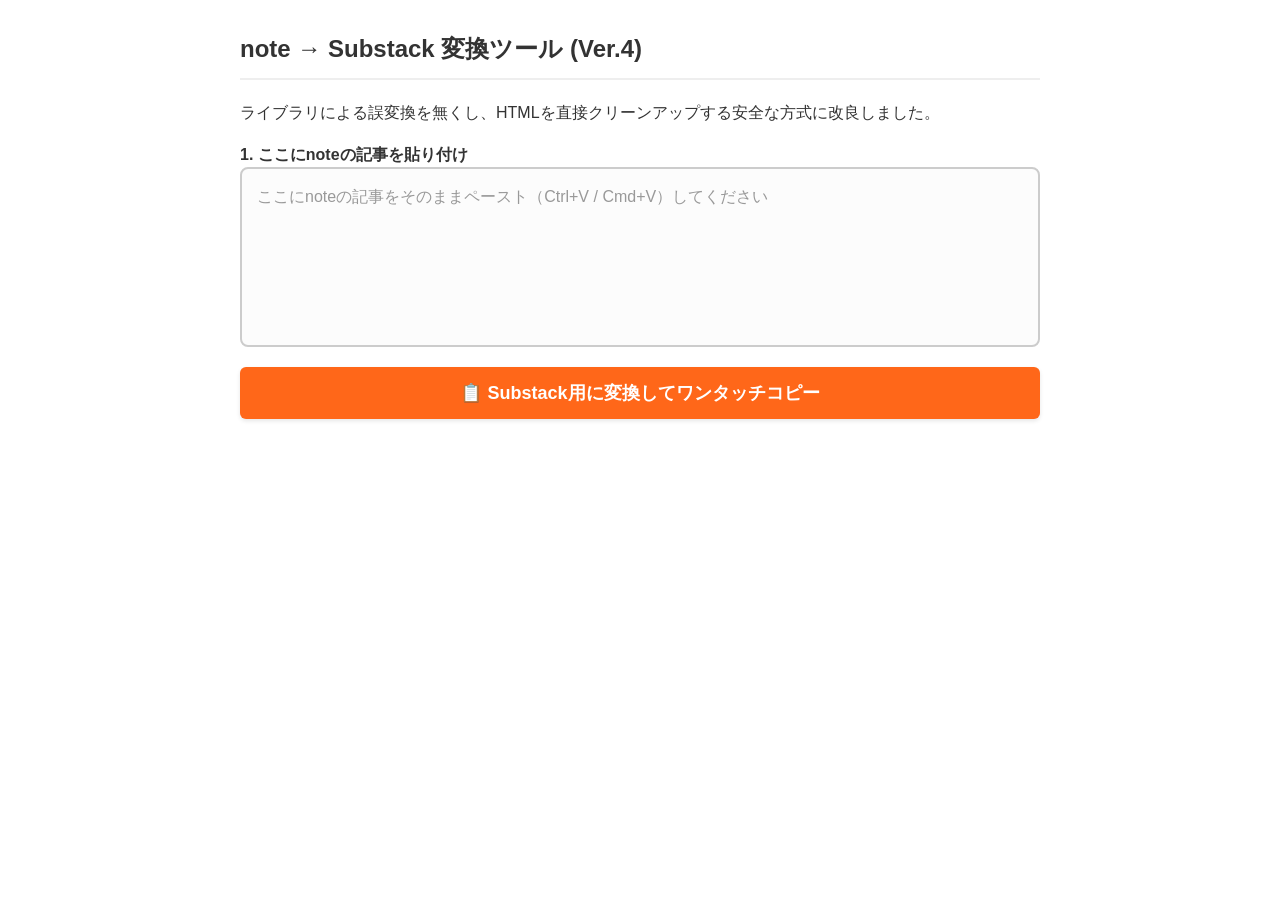
<file: note_to_substack.html>
<!DOCTYPE html>
<html lang="ja">
<head>
    <meta charset="UTF-8">
    <meta name="viewport" content="width=device-width, initial-scale=1.0">
    <link rel="icon" type="image/x-icon" href="https://raw.githubusercontent.com/fumifum1/main/main/jpg/ico.ico">
    <title>note → Substack ダイレクトクリーン変換ツール</title>
    <style>
        body { font-family: sans-serif; max-width: 800px; margin: 30px auto; padding: 0 20px; line-height: 1.6; color: #333; }
        h2 { border-bottom: 2px solid #eee; padding-bottom: 10px; }
        .editor-box {
            width: 100%; min-height: 180px; border: 2px solid #ccc; border-radius: 8px;
            padding: 15px; box-sizing: border-box; overflow-y: auto; margin-bottom: 20px; background-color: #fcfcfc;
        }
        #richTextInput:empty:before { content: "ここにnoteの記事をそのままペースト（Ctrl+V / Cmd+V）してください"; color: #999; }
        
        button {
            padding: 14px 24px; font-size: 18px; font-weight: bold; border: none;
            border-radius: 6px; cursor: pointer; transition: opacity 0.2s; box-shadow: 0 2px 4px rgba(0,0,0,0.1);
            width: 100%; background-color: #ff6719; color: white; margin-bottom: 15px;
        }
        button:hover { opacity: 0.8; }
        .success-msg { color: #28a745; font-weight: bold; display: none; text-align: center; margin-top: 10px; font-size: 16px; }
    </style>
</head>
<body>

    <h2>note → Substack 変換ツール (Ver.4)</h2>
    <p>ライブラリによる誤変換を無くし、HTMLを直接クリーンアップする安全な方式に改良しました。</p>

    <label><strong>1. ここにnoteの記事を貼り付け</strong></label>
    <div id="richTextInput" class="editor-box" contenteditable="true"></div>

    <button id="copyBtn" onclick="convertAndCopy()">📋 Substack用に変換してワンタッチコピー</button>
    
    <div id="copyMsg" class="success-msg">
        ✔ 変換とコピーが完了しました！<br>Substackのエディタでそのまま貼り付け（Ctrl+V / Cmd+V）してください。
    </div>

    <div id="sandbox" style="display:none;"></div>

    <script>
        function convertAndCopy() {
            const inputArea = document.getElementById('richTextInput');
            
            // 入力の中身が空、または改行のみの場合は処理しない
            if (!inputArea.innerHTML.trim() || inputArea.innerHTML === '<br>') {
                alert('テキストが貼り付けられていません。');
                return;
            }

            // 一時的にHTMLを解析するための仮想空間（サンドボックス）を作成
            const sandbox = document.getElementById('sandbox');
            sandbox.innerHTML = inputArea.innerHTML;

            // --- 独自のクリーンアップ処理 ---
            
            // 1. note独自の不要な属性（class、style、data-*など）をすべて削ぎ落とす
            const allElements = sandbox.getElementsByTagName('*');
            for (let el of allElements) {
                // コピー時に付いてくる不要な装飾属性をリセット
                el.removeAttribute('class');
                el.removeAttribute('style');
                el.removeAttribute('id');
                // data-で始まる属性も削除
                for (let attr of [...el.attributes]) {
                    if (attr.name.startsWith('data-')) {
                        el.removeAttribute(attr.name);
                    }
                }
            }

            // 2. noteの「箇条書きブロック」を標準的な <ul> <li> 構造に変換・整理する
            // noteは箇流書きに独自のタグを噛ませることがあるため、一般的なリスト構造に置換します
            const listItems = sandbox.querySelectorAll('li');
            listItems.forEach(li => {
                // もしliの中にさらに不要なpタグなどが埋まっていたら中身のテキストだけにする
                if(li.querySelector('p')) {
                    li.innerHTML = li.querySelector('p').innerHTML;
                }
            });

            // 3. noteの太字（strong, b）の前後にある不自然なスペースをトリミング
            const strongElements = sandbox.querySelectorAll('strong, b');
            strongElements.forEach(str => {
                // 太字タグの直前・直後にある空白文字を綺麗に掃除
                str.innerHTML = str.innerHTML.trim();
            });

            // 最終的に綺麗になったHTMLデータを取り出す
            let cleanedHtml = sandbox.innerHTML;

            // 4. 改行・段落の調整（連続する空のpタグなどを綺麗にまとめる）
            cleanedHtml = cleanedHtml.replace(/<p><br><\/p>/g, '<br>'); // 無駄な段落の隙間をシンプルな改行に
            cleanedHtml = cleanedHtml.replace(/(<br>){3,}/g, '<br><br>'); // 3連続以上の改行は2連続に抑える

            // --- クリップボードへの書き込み処理 ---
            const htmlBlob = new Blob([cleanedHtml], { type: 'text/html' });
            const textBlob = new Blob([sandbox.innerText], { type: 'text/plain' });

            const clipboardItem = new ClipboardItem({
                'text/html': htmlBlob,
                'text/plain': textBlob
            });

            navigator.clipboard.write([clipboardItem]).then(() => {
                // 成功メッセージの表示
                const msg = document.getElementById('copyMsg');
                msg.style.display = 'block';
                setTimeout(() => { msg.style.display = 'none'; }, 6000);
            }).catch(err => {
                console.error(err);
                alert('コピーに失敗しました。ChromeやEdgeなどのブラウザでお試しください。');
            });

            // サンドボックスの片付け
            sandbox.innerHTML = '';
        }
    </script>
</body>
</html>
</file>
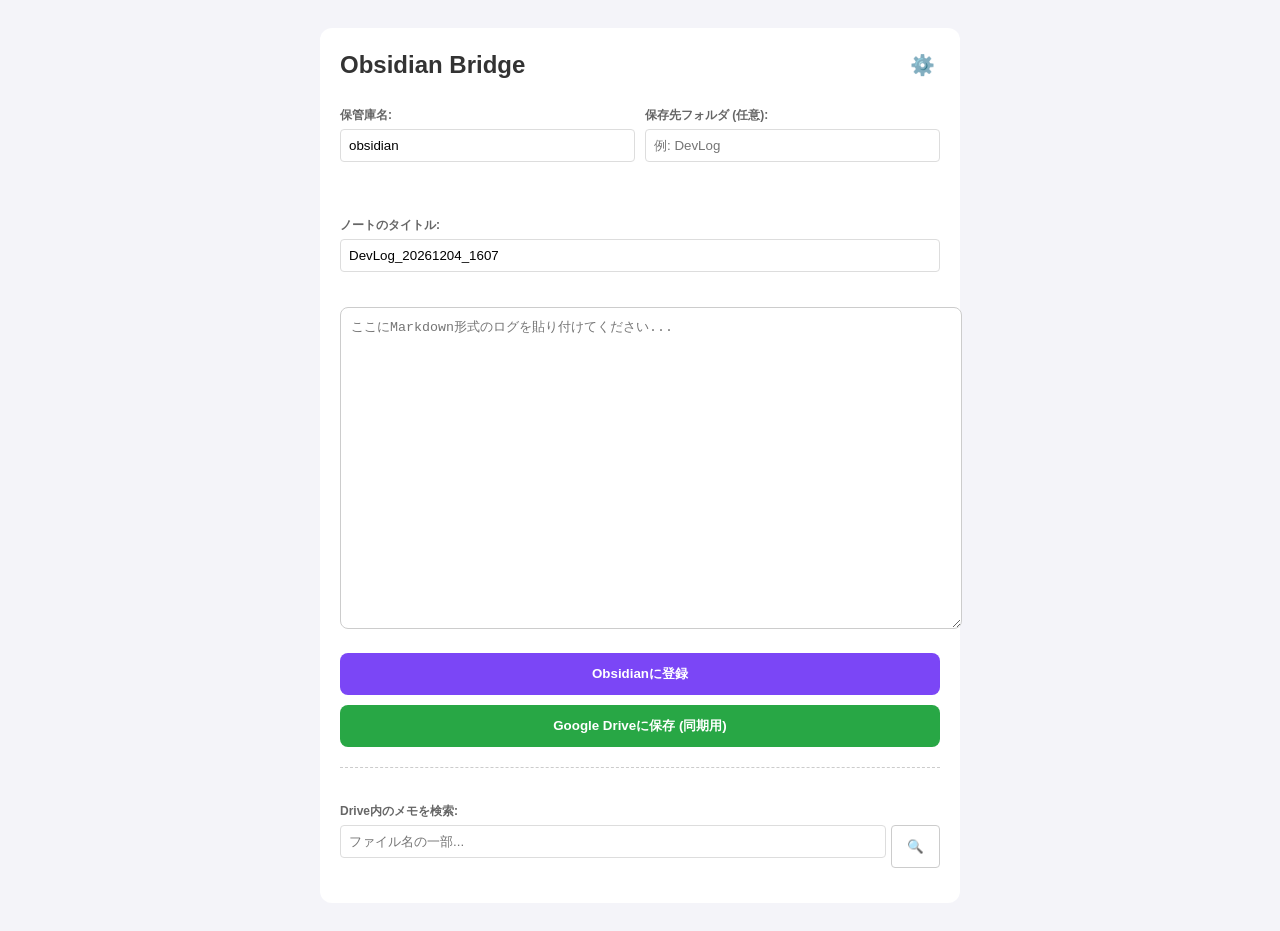
<file: obsidian_bridge.html>
<!DOCTYPE html>
<html lang="ja">
<head>
    <meta charset="UTF-8">
    <meta name="viewport" content="width=device-width, initial-scale=1.0">
    <link rel="icon" type="image/x-icon" href="https://raw.githubusercontent.com/fumifum1/main/main/jpg/ico.ico">
    <title>Obsidian Bridge</title>
    <link rel="stylesheet" href="common.css">
    <style>
        body { padding: 20px; font-family: sans-serif; }
        .bridge-container { max-width: 600px; margin: 0 auto; background: white; padding: 20px; border-radius: 12px; shadow: 0 4px 15px rgba(0,0,0,0.1); }
        .header-row { display: flex; justify-content: space-between; align-items: center; margin-bottom: 10px; }
        .header-row h2 { margin: 0; }
        .icon-btn { background: none; border: none; font-size: 20px; cursor: pointer; padding: 5px; border-radius: 50%; transition: background 0.2s; }
        .icon-btn:hover { background: #f0f0f0; }
        .guide-area { background: #f8f9fa; border: 1px solid #e9ecef; padding: 15px; border-radius: 8px; margin-bottom: 20px; font-size: 13px; line-height: 1.6; color: #444; }
        textarea { width: 100%; height: 300px; margin-top: 10px; padding: 10px; border: 1px solid #ccc; border-radius: 8px; resize: vertical; font-family: monospace; }
        .config-row { display: flex; gap: 10px; margin-bottom: 15px; }
        .config-group { flex: 1; display: flex; flex-direction: column; }
        .config-group label { font-size: 12px; font-weight: bold; color: #666; }
        .config-group input { padding: 8px; border: 1px solid #ddd; border-radius: 4px; }
        .btn-obsidian { background: #7b46f6; color: white; border: none; padding: 12px 20px; border-radius: 8px; cursor: pointer; font-weight: bold; width: 100%; transition: background 0.3s; }
        .btn-obsidian:hover { background: #6335d9; }
        .btn-drive { background: #28a745; color: white; border: none; padding: 12px 20px; border-radius: 8px; cursor: pointer; font-weight: bold; width: 100%; transition: background 0.3s; margin-top: 10px; }
        .btn-drive:hover { background: #218838; }
        .search-area { margin-top: 20px; padding-top: 20px; border-top: 1px dashed #ccc; }
        .search-row { display: flex; gap: 5px; margin-top: 5px; }
        .search-results { margin-top: 10px; font-size: 13px; max-height: 150px; overflow-y: auto; background: #f8f9fa; border-radius: 5px; padding: 5px; }
        .search-item { display: block; padding: 5px; color: #007bff; text-decoration: none; border-bottom: 1px solid #eee; }
        .search-item:hover { background: #e9ecef; }
        .status-msg { margin-top: 10px; font-size: 12px; color: #28a745; text-align: center; display: none; }
        .settings-area { background: #f1f3f5; padding: 15px; border-radius: 8px; margin-bottom: 20px; font-size: 12px; }
    </style>
</head>
<body>
    <div class="bridge-container">
        <div class="header-row">
            <h2>Obsidian Bridge</h2>
            <button class="icon-btn" onclick="toggleGuide()" title="使い方を表示">⚙️</button>
        </div>

        <div id="settingsArea" class="settings-area" style="display: none;">
            <label for="gasUrl" style="font-weight: bold; display: block; margin-bottom: 5px;">Google Drive保存用GAS URL:</label>
            <input type="password" id="gasUrl" placeholder="https://script.google.com/macros/s/.../exec" style="width: 100%; padding: 8px; box-sizing: border-box; border: 1px solid #ddd; border-radius: 4px;">
            <p style="margin-top: 8px; color: #666;">※ここにGASのURLを入力すると、Googleドライブ経由で保存・同期ができるようになります。</p>
        </div>

        <div id="guideArea" class="guide-area" style="display: none;">
            <strong style="display: block; margin-bottom: 5px;">【使い方】</strong>
            <ol style="margin: 0; padding-left: 20px;">
                <li>AIに「今の内容をMarkdownでまとめて」と指示し、出力されたテキストをコピーします。</li>
                <li>このページのテキストエリアに貼り付けます。</li>
                <li>「保管庫名」が正しいことを確認し、「Obsidianに登録」ボタンを押します。</li>
                <li>ブラウザの確認ダイアログで「許可」または「Obsidianを開く」を選択すると、新しいノートが作成されます。</li>
            </ol>
            <p style="margin-top: 10px; font-size: 11px; color: #888;">※ 非常に長い会話は登録できない場合があります。</p>
        </div>

        <div class="config-row">
            <div class="config-group">
                <label for="vaultName">保管庫名:</label>
                <input type="text" id="vaultName" placeholder="Vault名" value="obsidian">
            </div>
            <div class="config-group">
                <label for="folderPath">保存先フォルダ (任意):</label>
                <input type="text" id="folderPath" placeholder="例: DevLog" value="">
            </div>
        </div>

        <div class="config-group">
            <label for="noteTitle">ノートのタイトル:</label>
            <input type="text" id="noteTitle" placeholder="例: Gemini_Session_20231027">
        </div>

        <textarea id="logContent" placeholder="ここにMarkdown形式のログを貼り付けてください..."></textarea>
        
        <div style="margin-top: 20px;">
            <button class="btn-obsidian" onclick="sendToObsidian()">Obsidianに登録</button>
            <button class="btn-drive" onclick="sendToGoogleDrive()">Google Driveに保存 (同期用)</button>
        </div>

        <div id="fileLinkArea" style="margin-top: 10px; text-align: center; display: none;">
            <a id="fileUrl" href="#" target="_blank" style="color: #28a745; font-weight: bold; font-size: 14px;">📄 保存したファイルを開く</a>
        </div>

        <div class="search-area">
            <label style="font-size: 12px; font-weight: bold; color: #666;">Drive内のメモを検索:</label>
            <div class="search-row">
                <input type="text" id="searchQuery" placeholder="ファイル名の一部..." style="flex: 1; padding: 8px; border: 1px solid #ddd; border-radius: 4px;">
                <button onclick="searchGoogleDrive()" style="padding: 8px 15px; cursor: pointer; border-radius: 4px; border: 1px solid #ccc; background: #fff;">🔍</button>
            </div>
            <div id="searchResults" class="search-results" style="display: none;"></div>
        </div>

        <div id="status" class="status-msg">Obsidianを呼び出しています...</div>
    </div>

    <script>
        // ページ読み込み時にタイトルに今日の日付を入れる
        window.onload = () => {
            const now = new Date();
            const dateStr = now.getFullYear() + '' + 
                            String(now.getMonth() + 1).padStart(2, '0') + 
                            String(now.getDate()).padStart(2, '0') + '_' +
                            String(now.getHours()).padStart(2, '0') + 
                            String(now.getMinutes()).padStart(2, '0');
            document.getElementById('noteTitle').value = 'DevLog_' + dateStr;
            
            // 保存された保管庫名があれば復元
            const savedVault = localStorage.getItem('obsidian_vault_name');
            if (savedVault) document.getElementById('vaultName').value = savedVault;
            const savedFolder = localStorage.getItem('obsidian_folder_path');
            if (savedFolder) document.getElementById('folderPath').value = savedFolder;
            
            // GASのURLを復元
            const savedGasUrl = localStorage.getItem('obsidian_gas_url');
            if (savedGasUrl) document.getElementById('gasUrl').value = savedGasUrl;
        };

        function toggleGuide() {
            const guide = document.getElementById('guideArea');
            const settings = document.getElementById('settingsArea');
            const isHidden = guide.style.display === 'none';
            guide.style.display = isHidden ? 'block' : 'none';
            settings.style.display = isHidden ? 'block' : 'none';
        }

        function sendToObsidian() {
            const vault = document.getElementById('vaultName').value;
            const title = document.getElementById('noteTitle').value;
            const folder = document.getElementById('folderPath').value;
            const content = document.getElementById('logContent').value;

            if (!vault || !title || !content) {
                alert('すべての項目を入力してください。');
                return;
            }

            // 保管庫名を保存しておく
            localStorage.setItem('obsidian_vault_name', vault);
            localStorage.setItem('obsidian_folder_path', folder);

            // フォルダが指定されている場合はパスを結合
            const fullPath = folder ? `${folder}/${title}` : title;

            // Obsidian URIの作成
            // format: obsidian://new?vault=my%20vault&name=my%20note&content=my%20content
            const uri = `obsidian://new?vault=${encodeURIComponent(vault)}&name=${encodeURIComponent(fullPath)}&content=${encodeURIComponent(content)}`;

            // URLの長さ制限チェック（約8000文字を超えると動作しないことが多い）
            if (uri.length > 8000) {
                alert(`内容が長すぎます（約${uri.length}文字）。\nブラウザの制限により、数回に分けて登録するか、中身を短くしてください。`);
                return;
            }

            // URIを開く（Obsidianを起動）
            const link = document.createElement('a');
            link.href = uri;
            link.click();

            // 登録後にコンテンツをクリア（確実に命令を送るため少しだけ遅延させる）
            setTimeout(() => {
                document.getElementById('logContent').value = '';
                const now = new Date();
                const dateStr = now.getFullYear() + '' + 
                                String(now.getMonth() + 1).padStart(2, '0') + 
                                String(now.getDate()).padStart(2, '0') + '_' +
                                String(now.getHours()).padStart(2, '0') + 
                                String(now.getMinutes()).padStart(2, '0');
                document.getElementById('noteTitle').value = 'DevLog_' + dateStr;
            }, 100);

            document.getElementById('status').style.display = 'block';
            setTimeout(() => {
                document.getElementById('status').style.display = 'none';
            }, 3000);
        }

        async function sendToGoogleDrive() {
            const gasUrl = document.getElementById('gasUrl').value.trim();
            const title = document.getElementById('noteTitle').value;
            const content = document.getElementById('logContent').value;
            const folder = document.getElementById('folderPath').value.trim();
            const statusEl = document.getElementById('status');
            const fileLinkArea = document.getElementById('fileLinkArea');

            if (!gasUrl) {
                alert('GASのURLを歯車アイコンから設定してください。');
                return;
            }
            if (!title || !content) {
                alert('タイトルと内容を入力してください。');
                return;
            }

            localStorage.setItem('obsidian_gas_url', gasUrl);
            
            statusEl.innerText = 'Google Driveに送信中...';
            statusEl.style.display = 'block';
            statusEl.style.color = '#28a745';
            fileLinkArea.style.display = 'none';

            try {
                await fetch(gasUrl, {
                    method: 'POST',
                    mode: 'no-cors', 
                    headers: { 'Content-Type': 'text/plain' }, 
                    body: JSON.stringify({ title, content, folder })
                });

                statusEl.innerText = 'Google Driveに保存リクエストを送信しました！';
                statusEl.style.color = '#28a745';
                document.getElementById('logContent').value = ''; 
            } catch (error) {
                console.error(error);
                statusEl.innerText = '送信に失敗しました。URLを確認してください。';
                statusEl.style.color = '#dc3545';
            } finally {
                setTimeout(() => { statusEl.style.display = 'none'; }, 5000);
            }
        }

        async function searchGoogleDrive() {
            const gasUrl = document.getElementById('gasUrl').value.trim();
            const query = document.getElementById('searchQuery').value.trim();
            const resultsEl = document.getElementById('searchResults');

            if (!gasUrl || !query) return;

            resultsEl.innerHTML = '検索中...';
            resultsEl.style.display = 'block';

            try {
                // URLの組み立てをより確実に（既存のパラメータを一旦リセット）
                const baseUrl = gasUrl.split('?')[0]; 
                const searchUrl = `${baseUrl}?term=${encodeURIComponent(query)}`;

                const response = await fetch(searchUrl);
                
                if (!response.ok) throw new Error('Network response was not ok');
                
                const text = await response.text();
                const files = JSON.parse(text);
                
                if (!Array.isArray(files) || files.length === 0) {
                    resultsEl.innerHTML = '<span style="color:#666;">一致するファイルが見つかりませんでした。保存直後の場合は1分ほど待ってから再度お試しください。</span>';
                } else {
                    resultsEl.innerHTML = files.map(f => `<a href="${f.url}" target="_blank" class="search-item">${f.name.includes('.') ? '📄' : '📁'} ${f.name}</a>`).join('');
                }
            } catch (error) {
                console.error(error);
                if (window.location.protocol === 'file:') {
                    resultsEl.innerHTML = '<span style="color:#dc3545;">エラー: ローカルファイル(file://)からは検索結果を表示できません。GitHub Pagesなどにアップロードして実行してください。</span>';
                } else {
                    resultsEl.innerHTML = '検索中にエラーが発生しました。GASの設定（全員にアクセス許可）を確認してください。';
                }
            }
        }
    </script>
</body>
</html>
</file>
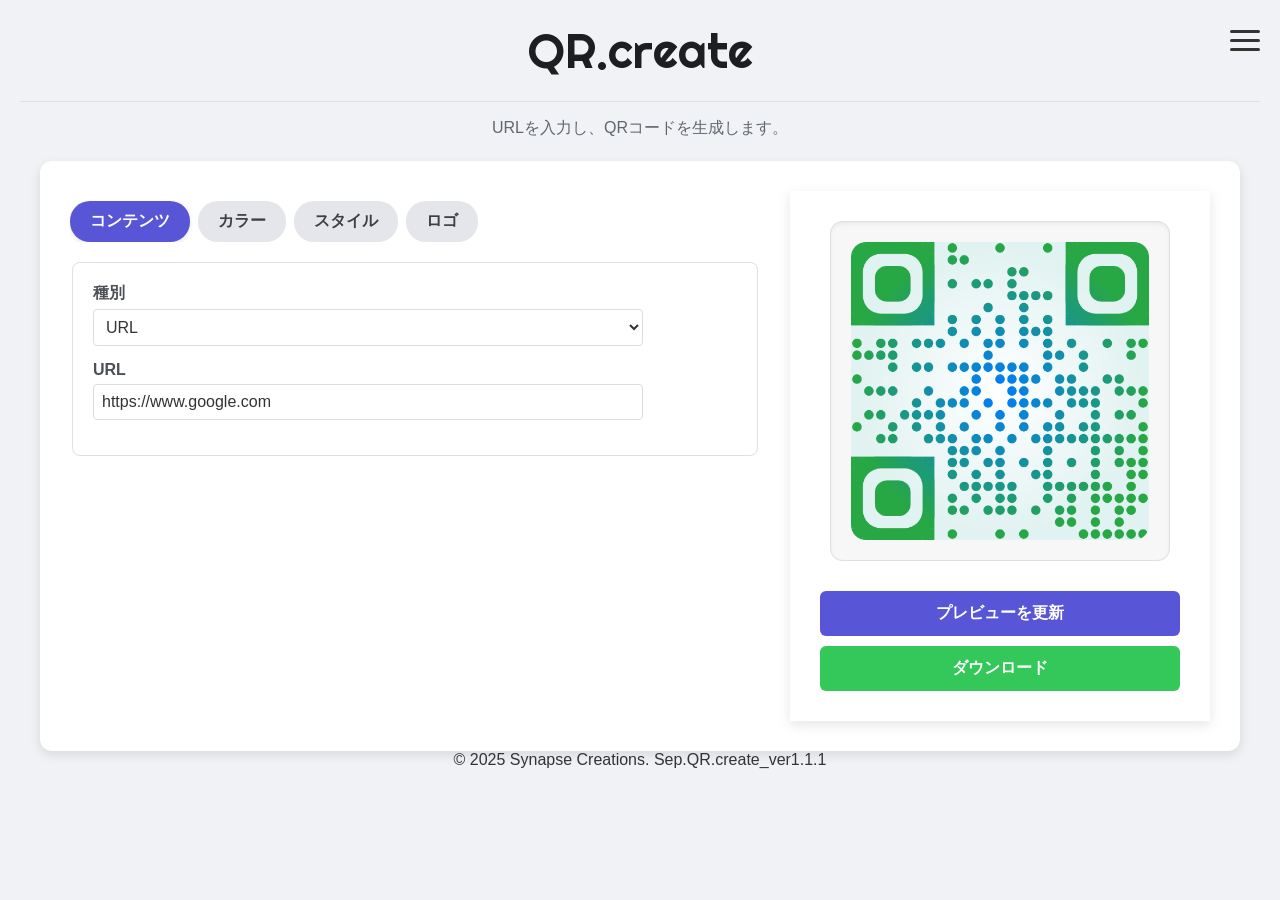
<file: qr.html>
<!DOCTYPE html>
<html lang="ja">
<head>
    <meta charset="UTF-8">
    <meta name="viewport" content="width=device-width, initial-scale=1.0">
    <title>QR.create-QRコード作成</title>
    <link rel="icon" type="image/x-icon" href="https://raw.githubusercontent.com/fumifum1/main/main/jpg/ico.ico">
    <link rel="stylesheet" href="qr.css">
    <link rel="preconnect" href="https://fonts.googleapis.com">
    <link rel="preconnect" href="https://fonts.gstatic.com" crossorigin>
    <link href="https://fonts.googleapis.com/css2?family=Righteous&display=swap" rel="stylesheet">
    <style>
        .hidden { display: none !important; }
        .content-group { margin-bottom: 15px; }
        .content-group label { display: block; margin-bottom: 5px; font-weight: bold; }
        .vcard-fields, .wifi-fields { display: flex; flex-direction: column; gap: 10px; }
        .settings-body input[type="text"], .settings-body input[type="tel"], .settings-body input[type="email"], .settings-body textarea, .settings-body select {
            width: 100%; padding: 8px; border: 1px solid #ddd; border-radius: 4px; box-sizing: border-box; background: #fff; color: #333;
        }
    </style>
</head>
<body>
    <!-- Hamburger Menu -->
    <button class="hamburger-menu" id="hamburgerMenu" aria-label="メニューを開く">
        <span></span>
        <span></span>
        <span></span>
    </button>
    <nav class="nav-menu" id="globalNav">
        <ul>
                <li><a href="https://fumifum1.github.io/main/index.html">Creator</a></li>
                <li><a href="https://fumifum1.github.io/main/other.html">other works</a></li>
                <hr>
                <li><a href="">Ver.1.1.1</a></li>
        </ul>
    </nav>
    <div class="overlay"></div>

    <div class="page-header">
        <h1>QR.create</h1>
        <p>URLを入力し、QRコードを生成します。</p>
    </div>

    <div class="main-container">
        <div class="settings-panel">
            <div class="preview-panel">
                <div id="qr-container"></div>
                <button id="generate-button">プレビューを更新</button>
                <button id="download-button" disabled>ダウンロード</button>
            </div>

            <div class="settings-body">
                <div class="tab-nav">
                    <button class="tab-button active" data-tab="url">コンテンツ</button>
                    <button class="tab-button" data-tab="design">カラー</button>
                    <button class="tab-button" data-tab="style">スタイル</button>
                    <button class="tab-button" data-tab="logo">ロゴ</button>
                </div>

                <fieldset id="url-settings" class="tab-content active" data-tab-content="url">
                    <div class="content-group">
                        <label for="qr-type-select">種別</label>
                        <select id="qr-type-select">
                            <option value="url">URL</option>
                            <option value="text">テキスト（メッセージ）</option>
                            <option value="vcard">連絡先 (vCard)</option>
                            <option value="vcard_link">デジタル名刺リンク（推奨）</option>
                            <option value="wifi">Wi-Fi接続</option>
                        </select>
                    </div>

                    <div id="url-input-container" class="content-group">
                        <div id="password-group" class="hidden" style="margin-bottom: 10px; background: #fff3f8; padding: 10px; border-radius: 8px; border: 1px solid #ffccd5;">
                            <p id="local-warning" class="hidden" style="font-size: 11px; color: #d63384; font-weight: bold; margin-bottom: 8px;">【重要】現在ローカルで実行中です。このQRコードをスマホで使うにはGitHub等へのアップロードが必要です。オフラインで使いたい場合は種別を「連絡先 (vCard)」にしてください。</p>
                            <label for="vcard-pass" style="color: #d63384; font-weight: bold;">閲覧パスワード（任意）</label>
                            <input type="text" id="vcard-pass" placeholder="未入力なら暗号化なし">
                        </div>
                        <label for="url-input">URL</label>
                        <input type="text" id="url-input" value="https://www.google.com" placeholder="https://example.com">
                    </div>

                    <div id="text-input-container" class="content-group hidden">
                        <label for="text-input">メッセージ</label>
                        <textarea id="text-input" placeholder="表示したいテキストを入力" style="height: 100px;"></textarea>
                    </div>

                    <div id="vcard-input-container" class="content-group vcard-fields hidden">
                        <p style="font-size: 11px; color: #d63384; margin-bottom: 10px; line-height: 1.4;">※Googleレンズで認識されない場合は、カラーを「単色」、スタイルを「四角」に設定してください。</p>
                        <label for="vcard-name">お名前</label><input type="text" id="vcard-name" placeholder="姓名">
                        <label for="vcard-company">会社名</label><input type="text" id="vcard-company" placeholder="株式会社〇〇">
                        <label for="vcard-title">役職</label><input type="text" id="vcard-title" placeholder="代表取締役">
                        <label for="vcard-tel">携帯電話</label><input type="tel" id="vcard-tel" placeholder="090-0000-0000">
                        <label for="vcard-tel-work">代表電話</label><input type="tel" id="vcard-tel-work" placeholder="03-0000-0000">
                        <label for="vcard-fax">FAX</label><input type="tel" id="vcard-fax" placeholder="03-0000-0001">
                        <label for="vcard-email">メール</label><input type="email" id="vcard-email" placeholder="mail@example.com">
                        <label for="vcard-url">Webサイト</label><input type="text" id="vcard-url" placeholder="https://...">
                        <label for="vcard-address">住所</label><input type="text" id="vcard-address" placeholder="東京都... ">
                    </div>

                    <div id="wifi-input-container" class="content-group wifi-fields hidden">
                        <label for="wifi-ssid">ネットワーク名(SSID)</label><input type="text" id="wifi-ssid" placeholder="SSIDを入力">
                        <label for="wifi-pass">パスワード</label><input type="text" id="wifi-pass" placeholder="Passwordを入力">
                        <label for="wifi-enc">暗号化形式</label>
                        <select id="wifi-enc">
                            <option value="WPA">WPA/WPA2</option>
                            <option value="WEP">WEP</option>
                            <option value="nopass">なし</option>
                        </select>
                    </div>
                </fieldset>

                <fieldset id="design-settings" class="tab-content" data-tab-content="design">
                    <div class="setting-row radio-group">
                        <div class="radio-option">
                            <input type="radio" name="fill-type" id="fill-type-solid" value="solid">
                            <label for="fill-type-solid">単色</label>
                        </div>
                        <div class="radio-option">
                            <input type="radio" name="fill-type" id="fill-type-gradient" value="gradient" checked>
                            <label for="fill-type-gradient">グラデーション</label>
                        </div>
                    </div>
                    <hr class="mobile-only-hr">
                    <div data-fill-option="solid" class="color-controls hidden">
                        <label for="color-dark">前景色:</label>
                        <input type="color" id="color-dark" value="#000000">
                        <label for="color-light">背景色:</label>
                        <input type="color" id="color-light" value="#ffffff">
                    </div>
                    <div data-fill-option="gradient" class="hidden preset-controls">
                        <label>プリセット:</label>
                        <div class="gradient-presets">
                            <div class="gradient-preset" data-fg-start="#5856d6" data-fg-end="#ff2d55" data-bg-start="#ffffff" data-bg-end="#f0f0f0" style="background: linear-gradient(to right, #5856d6, #ff2d55);"></div>
                            <div class="gradient-preset active" data-fg-start="#007bff" data-fg-end="#28a745" data-bg-start="#ffffff" data-bg-end="#e0f2f1" style="background: linear-gradient(to right, #007bff, #28a745);"></div>
                            <div class="gradient-preset" data-fg-start="#fd7e14" data-fg-end="#ffc107" data-bg-start="#ffffff" data-bg-end="#fff8e1" style="background: linear-gradient(to right, #fd7e14, #ffc107);"></div>
                            <div class="gradient-preset" data-fg-start="#20c997" data-fg-end="#17a2b8" data-bg-start="#ffffff" data-bg-end="#e2f6f5" style="background: linear-gradient(to right, #20c997, #17a2b8);"></div>
                            <div class="gradient-preset" data-fg-start="#ff6b6b" data-fg-end="#feca57" data-bg-start="#fffbe6" data-bg-end="#f7f7f7" style="background: linear-gradient(to right, #ff6b6b, #feca57);"></div>
                            <div class="gradient-preset custom" data-custom="true">
                                <svg xmlns="http://www.w3.org/2000/svg" width="24" height="24" viewBox="0 0 24 24" fill="none" stroke="currentColor" stroke-width="2" stroke-linecap="round" stroke-linejoin="round"><path d="M12 20h9"/><path d="M16.5 3.5a2.121 2.121 0 0 1 3 3L7 19l-4 1 1-4L16.5 3.5z"/></svg>
                            </div>
                        </div>
                    </div>
                    <div data-fill-option="gradient" class="hidden">
                        <label for="gradient-direction-select">グラデーション方向:</label>
                        <select id="gradient-direction-select">
                            <option value="linear-v">線形（縦）</option>
                            <option value="linear-h">線形（横）</option>
                            <option value="radial" selected>放射状</option>
                        </select>
                    </div>
                    <div data-fill-option="gradient" class="hidden custom-gradient-controls color-controls">
                        <label>前景色グラデーション:</label>
                        <input type="color" id="fg-gradient-start" value="#007bff">
                        <span>→</span>
                        <input type="color" id="fg-gradient-end" value="#28a745">
                    </div>
                    <div data-fill-option="gradient" class="hidden custom-gradient-controls color-controls">
                        <label>背景色グラデーション:</label>
                        <input type="color" id="bg-gradient-start" value="#ffffff">
                        <span>→</span>
                        <input type="color" id="bg-gradient-end" value="#e0f2f1">
                    </div>
                </fieldset>

                <fieldset id="style-settings" class="tab-content" data-tab-content="style">
                    <div>
                        <label for="dot-style-select">ドットのスタイル:</label>
                        <select id="dot-style-select">
                            <option value="square">四角</option>
                            <option value="round" selected>丸</option>
                        </select>
                    </div>
                </fieldset>

                <fieldset id="logo-settings" class="tab-content" data-tab-content="logo">
                    <div>
                        <label for="logo-upload">ロゴ画像 (PNG, JPG):</label>
                        <input type="file" id="logo-upload" accept="image/png, image/jpeg">
                    </div>
                    <div>
                        <input type="checkbox" id="logo-circle-checkbox" checked>
                        <label for="logo-circle-checkbox">ロゴを円形に切り抜く</label>
                    </div>
                    <div>
                        <label for="logo-size-slider">ロゴのサイズ (%):</label>
                        <input type="range" id="logo-size-slider" min="10" max="50" value="25">
                        <span id="logo-size-value">25%</span>
                    </div>
                    <div>
                        <label for="logo-position-select">ロゴの位置:</label>
                        <select id="logo-position-select">
                            <option value="center" selected>中央</option>
                            <option value="top-left">左上</option>
                            <option value="top-right">右上</option>
                            <option value="bottom-left">左下</option>
                            <option value="bottom-right">右下</option>
                        </select>
                    </div>
                </fieldset>
            </div>
        </div>
    </div>

    <footer>
        &copy; 2025 Synapse Creations. Sep.QR.create_ver1.1.1
    </footer>

    <script src="qrcode.js"></script>
    <script src="jimp.min.js"></script>
    <script src="qr.js"></script>
    <script>
        // 暗号化ユーティリティ
        async function encryptData(text, password) {
            const encoder = new TextEncoder();
            const data = encoder.encode(text);
            const salt = window.crypto.getRandomValues(new Uint8Array(16));
            const passwordKey = await window.crypto.subtle.importKey("raw", encoder.encode(password), "PBKDF2", false, ["deriveKey"]);
            const key = await window.crypto.subtle.deriveKey(
                { name: "PBKDF2", salt: salt, iterations: 100000, hash: "SHA-256" },
                passwordKey, { name: "AES-GCM", length: 256 }, false, ["encrypt"]
            );
            const iv = window.crypto.getRandomValues(new Uint8Array(12));
            const encrypted = await window.crypto.subtle.encrypt({ name: "AES-GCM", iv: iv }, key, data);
            
            // [salt(16), iv(12), encryptedData(...)] の形式で結合してBase64化
            const combined = new Uint8Array(salt.length + iv.length + encrypted.byteLength);
            combined.set(salt, 0);
            combined.set(iv, salt.length);
            combined.set(new Uint8Array(encrypted), salt.length + iv.length);
            
            return btoa(String.fromCharCode(...combined));
        }

        // QRコードのタイプ切り替えとデータ同期ロジック
        const typeSelect = document.getElementById('qr-type-select');
        const passGroup = document.getElementById('password-group');
        const containers = {
            url: document.getElementById('url-input-container'),
            text: document.getElementById('text-input-container'),
            vcard: document.getElementById('vcard-input-container'),
            wifi: document.getElementById('wifi-input-container')
        };
        const mainInput = document.getElementById('url-input');

        const updatePayload = async () => {
            const type = typeSelect.value;
            
            // 入力フォームの表示切り替えロジック
            containers.url.classList.toggle('hidden', type !== 'url');
            containers.text.classList.toggle('hidden', type !== 'text');
            containers.vcard.classList.toggle('hidden', type !== 'vcard' && type !== 'vcard_link');
            containers.wifi.classList.toggle('hidden', type !== 'wifi');
            passGroup.classList.toggle('hidden', type !== 'vcard_link');
            const isLocal = window.location.protocol === 'file:';
            document.getElementById('local-warning')?.classList.toggle('hidden', !isLocal || type !== 'vcard_link');

            if (type === 'vcard') {
                // 自動的にカラーを「単色」、前景色を黒、背景色を白、スタイルを「四角」にする
                const solidRadio = document.getElementById('fill-type-solid');
                if (solidRadio && !solidRadio.checked) {
                    solidRadio.checked = true;
                    solidRadio.dispatchEvent(new Event('change', { bubbles: true }));
                }
                const colorDark = document.getElementById('color-dark');
                if (colorDark && colorDark.value !== '#000000') {
                    colorDark.value = '#000000';
                    colorDark.dispatchEvent(new Event('input', { bubbles: true }));
                }
                const colorLight = document.getElementById('color-light');
                if (colorLight && colorLight.value !== '#ffffff') {
                    colorLight.value = '#ffffff';
                    colorLight.dispatchEvent(new Event('input', { bubbles: true }));
                }
                const dotStyleSelect = document.getElementById('dot-style-select');
                if (dotStyleSelect && dotStyleSelect.value !== 'square') {
                    dotStyleSelect.value = 'square';
                    dotStyleSelect.dispatchEvent(new Event('input', { bubbles: true }));
                }
            }

            if (type === 'url') return;

            let payload = "";
            if (type === 'text') {
                payload = document.getElementById('text-input').value;
            } else if (type === 'vcard' || type === 'vcard_link') {
                const getV = (id) => document.getElementById(id).value.trim();
                const name = getV('vcard-name');
                const company = getV('vcard-company');
                const title = getV('vcard-title');
                const tel = getV('vcard-tel');
                const telWork = getV('vcard-tel-work');
                const fax = getV('vcard-fax');
                const email = getV('vcard-email');
                const url = getV('vcard-url');
                const address = getV('vcard-address');

                if (type === 'vcard_link') {
                    const password = document.getElementById('vcard-pass').value;
                    const cardData = {};
                    if (name) cardData.n = name;
                    if (company) cardData.c = company;
                    if (title) cardData.t = title;
                    if (tel) cardData.tel = tel;
                    if (telWork) cardData.tw = telWork;
                    if (fax) cardData.f = fax;
                    if (email) cardData.e = email;
                    if (url) cardData.u = url;
                    if (address) cardData.a = address;
                    
                    const jsonStr = JSON.stringify(cardData);
                    let dataValue;
                    
                    if (password) {
                        // パスワードがある場合は暗号化を実行
                        dataValue = "enc:" + await encryptData(jsonStr, password);
                    } else {
                        dataValue = btoa(unescape(encodeURIComponent(jsonStr)));
                    }

                    // ファイル名を除いた現在のディレクトリパスを取得
                    const baseUrl = window.location.href.split(/[?#]/)[0].replace(/[^\/]+$/, '');
                    payload = `${baseUrl}contact_card.html?d=${encodeURIComponent(dataValue)}`;
                } else {
                    // 従来のMECARD形式
                const getVm = (id) => document.getElementById(id).value.replace(/[:;]/g, "").trim();
                const nameM = getVm('vcard-name');
                const companyM = getVm('vcard-company');
                const titleM = getVm('vcard-title');
                const telM = document.getElementById('vcard-tel').value.replace(/[^0-9+]/g, "");
                const telWorkM = document.getElementById('vcard-tel-work').value.replace(/[^0-9+]/g, "");
                const emailM = getVm('vcard-email');
                const urlM = getVm('vcard-url');
                const addressM = getVm('vcard-address');

                // Googleレンズでの認識率が最も高いMECARD形式の構築
                let m = "MECARD:";
                if (nameM)    m += `N:${nameM};`;
                if (companyM) m += `ORG:${companyM};`;
                if (titleM)   m += `TIL:${titleM};`;
                if (telM)     m += `TEL:${telM};`;
                if (telWorkM) m += `TEL:${telWorkM};`;
                if (emailM)   m += `EMAIL:${emailM};`;
                if (urlM)     m += `URL:${urlM};`;
                if (addressM) m += `ADR:${addressM};`;
                m += ";"; // 終端のセミコロン

                payload = m;
                }
            } else if (type === 'wifi') {
                const ssid = document.getElementById('wifi-ssid').value;
                const pass = document.getElementById('wifi-pass').value;
                const enc = document.getElementById('wifi-enc').value;
                payload = `WIFI:T:${enc};S:${ssid};P:${pass};;`;
            }
            mainInput.value = payload;
            mainInput.dispatchEvent(new Event('input', { bubbles: true }));
        };

        typeSelect.addEventListener('change', updatePayload);
        ['text-input', 'vcard-name', 'vcard-company', 'vcard-title', 'vcard-tel', 'vcard-tel-work', 'vcard-fax', 'vcard-email', 'vcard-url', 'vcard-address', 'vcard-pass', 'wifi-ssid', 'wifi-pass', 'wifi-enc'].forEach(id => {
            document.getElementById(id).addEventListener('input', updatePayload);
        });
        document.getElementById('wifi-enc').addEventListener('change', updatePayload);
    </script>
</body>
</html>
</file>
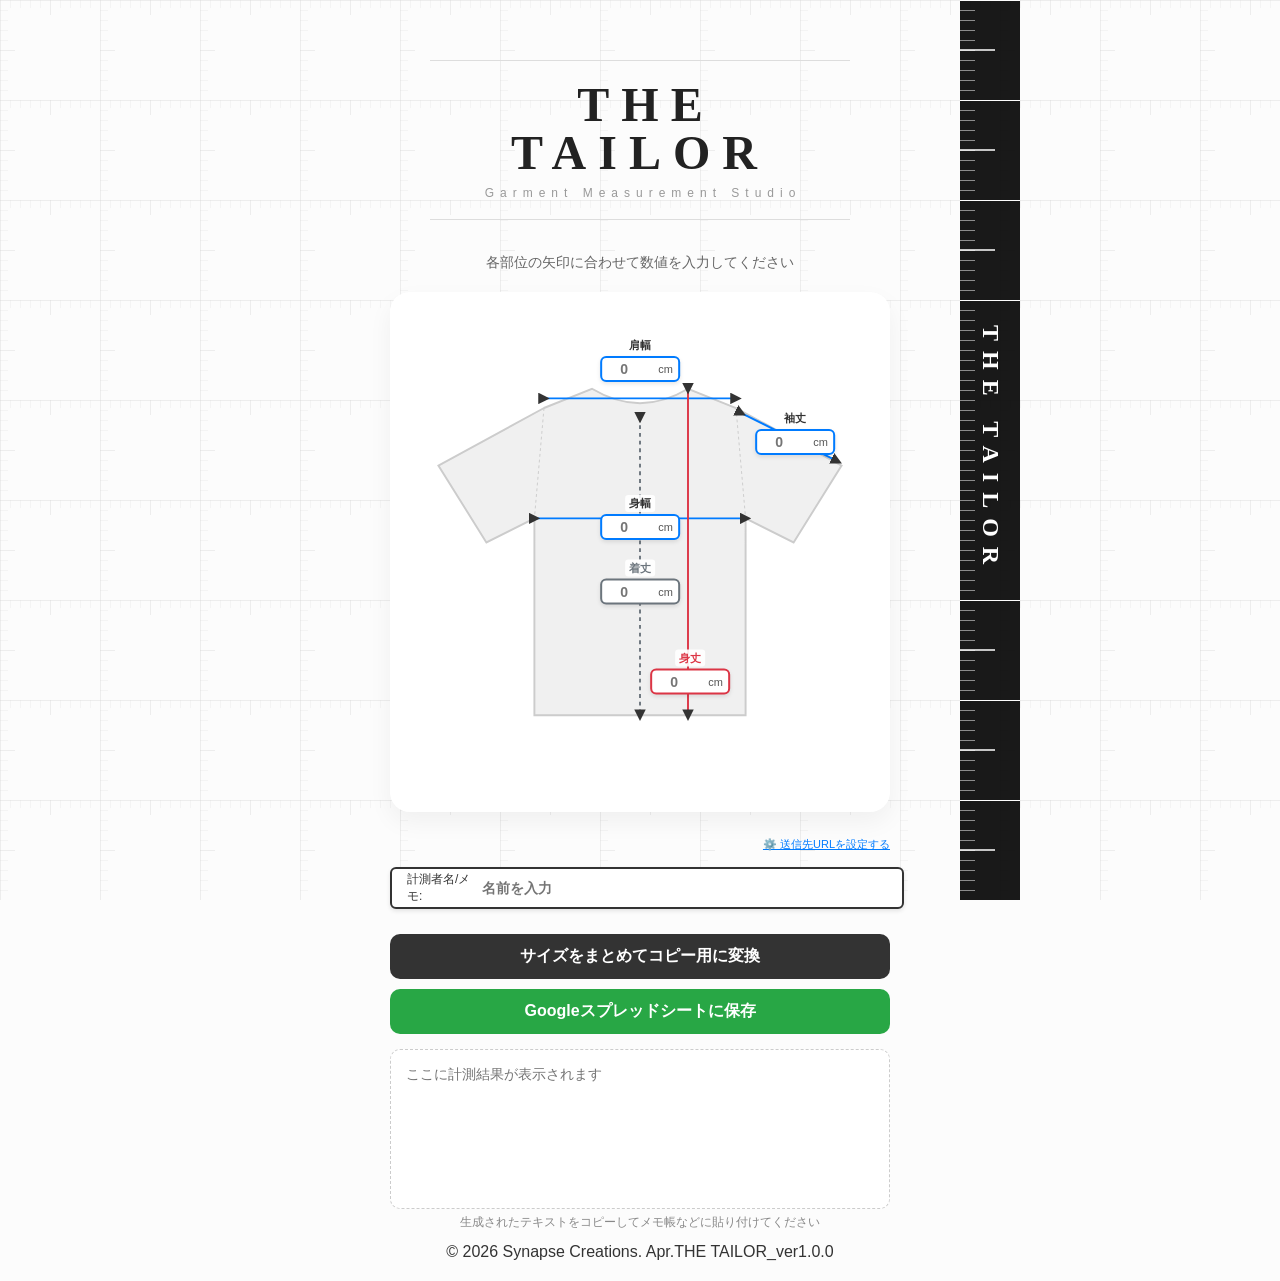
<file: tailor.html>
<!DOCTYPE html>
<html lang="ja">

<head>
    <meta charset="UTF-8">
    <meta name="viewport" content="width=device-width, initial-scale=1.0">
    <link rel="icon" type="image/x-icon" href="https://raw.githubusercontent.com/fumifum1/main/main/jpg/ico.ico">
    <title>THE Tailor</title>
    <style>
        :root {
            --primary-color: #007bff;
            --secondary-color: #6c757d;
            --accent-color: #dc3545;
            --bg-color: #fcfcfc;
        }

        body {
            font-family: 'Helvetica Neue', Arial, sans-serif;
            display: flex;
            flex-direction: column;
            align-items: center;
            background-color: var(--bg-color);
            /* 定規の目盛りを模したSVGパターン */
            background-image: url("data:image/svg+xml,%3Csvg width='100' height='100' viewBox='0 0 100 100' xmlns='http://www.w3.org/2000/svg'%3E%3Cg fill='%23cccccc' fill-opacity='0.3'%3E%3Crect x='0' y='0' width='1' height='100' /%3E%3Crect x='0' y='0' width='100' height='1' /%3E%3Crect x='10' y='0' width='0.5' height='8' /%3E%3Crect x='20' y='0' width='0.5' height='8' /%3E%3Crect x='30' y='0' width='0.5' height='8' /%3E%3Crect x='40' y='0' width='0.5' height='8' /%3E%3Crect x='50' y='0' width='1' height='15' /%3E%3Crect x='60' y='0' width='0.5' height='8' /%3E%3Crect x='70' y='0' width='0.5' height='8' /%3E%3Crect x='80' y='0' width='0.5' height='8' /%3E%3Crect x='90' y='0' width='0.5' height='8' /%3E%3Crect x='0' y='10' width='8' height='0.5' /%3E%3Crect x='0' y='20' width='8' height='0.5' /%3E%3Crect x='0' y='30' width='8' height='0.5' /%3E%3Crect x='0' y='40' width='8' height='0.5' /%3E%3Crect x='0' y='50' width='15' height='1' /%3E%3Crect x='0' y='60' width='8' height='0.5' /%3E%3Crect x='0' y='70' width='8' height='0.5' /%3E%3Crect x='0' y='80' width='8' height='0.5' /%3E%3Crect x='0' y='90' width='8' height='0.5' /%3E%3C/g%3E%3C/svg%3E");
            background-attachment: fixed;
            margin: 0;
            padding: 20px;
            color: #333;
        }

        /* 画面の左から3/4(75%)の位置にある太い黒の垂直線 */
        @media (min-width: 768px) {
            body::after {
                content: "THE Tailor";
                /* 文字を追加 */
                position: fixed;
                top: 0;
                left: 75%;
                width: 60px;
                /* 幅を60pxに広げました */
                height: 100vh;
                background-color: #000;
                /* 背景を3層にする: 1層目は短い目盛り(常に表示)、2層目は中央のマスク(長い目盛りを隠す)、3層目は長い目盛り */
                background-image:
                    url("data:image/svg+xml,%3Csvg width='60' height='10' viewBox='0 0 60 10' xmlns='http://www.w3.org/2000/svg'%3E%3Cline x1='0' y1='0' x2='15' y2='0' stroke='white' stroke-width='1' /%3E%3C/svg%3E"),
                    linear-gradient(#000, #000),
                    url("data:image/svg+xml,%3Csvg width='60' height='100' viewBox='0 0 60 100' xmlns='http://www.w3.org/2000/svg'%3E%3Cline x1='0' y1='0' x2='60' y2='0' stroke='white' stroke-width='2' /%3E%3Cline x1='0' y1='50' x2='35' y2='50' stroke='white' stroke-width='1.5' /%3E%3C/svg%3E");
                background-size: 60px 10px, 100% 280px, 60px 100px;
                background-position: left top, center center, left top;
                background-repeat: repeat, no-repeat, repeat;
                z-index: -1;
                /* 背景として配置 */
                opacity: 0.9;
                /* わずかに透過させて背景に馴染ませる */
                pointer-events: none;

                /* テキストのスタイル設定 */
                color: #fff;
                display: flex;
                align-items: center;
                justify-content: center;
                font-size: 24px;
                /* 幅に合わせて少し大きくしました */
                font-weight: bold;
                letter-spacing: 10px;
                /* 字間を広げて高級感を出しました */
                writing-mode: vertical-rl;
                /* 縦書きに設定 */
                text-transform: uppercase;
                /* 大文字にしてシンプルさを強調 */
                font-family: 'Georgia', serif;
                /* クラシックなセリフ体に変更 */
            }
        }

        /* おしゃれなメインタイトルのスタイル */
        h1 {
            display: flex;
            flex-direction: column;
            align-items: center;
            margin: 40px auto 20px;
            line-height: 1;
            padding: 20px 0;
            border-top: 1px solid #ddd;
            border-bottom: 1px solid #ddd;
            text-align: center;
            max-width: 420px;
        }

        .brand-name {
            font-family: 'Georgia', serif;
            font-size: 48px;
            font-weight: bold;
            letter-spacing: 12px;
            text-transform: uppercase;
            color: #222;
            text-indent: 12px;
            /* 字間による視覚的なズレを補正 */
        }

        @media (max-width: 480px) {
            .brand-name {
                font-size: 32px;
                letter-spacing: 8px;
            }

            h1 {
                margin-top: 20px;
            }
        }

        .record-label {
            font-size: 12px;
            color: #999;
            letter-spacing: 6px;
            margin-top: 10px;
            font-weight: 300;
            text-indent: 6px;
            /* 字間のバランス調整 */
        }

        .description {
            margin-bottom: 20px;
            color: #666;
            font-size: 14px;
        }

        .container {
            position: relative;
            width: 100%;
            max-width: 500px;
            /* 縦横比を維持するための設定 */
            aspect-ratio: 500 / 520;
            height: auto;
            background: white;
            padding: 10px;
            border-radius: 20px;
            box-shadow: 0 10px 25px rgba(0, 0, 0, 0.05);
            box-sizing: border-box;
        }

        svg {
            width: 100%;
            height: 100%;
            display: block;
        }

        /* 入力ボックスとラベルのスタイル */
        .input-group {
            position: absolute;
            display: flex;
            flex-direction: column;
            align-items: center;
            pointer-events: none;
        }

        .label {
            font-size: 11px;
            font-weight: bold;
            background: rgba(255, 255, 255, 0.9);
            padding: 1px 4px;
            border-radius: 3px;
            margin-bottom: 2px;
            pointer-events: auto;
        }

        .input-field {
            display: flex;
            align-items: center;
            background: white;
            border: 2px solid var(--primary-color);
            border-radius: 6px;
            padding: 2px 5px;
            box-shadow: 0 2px 4px rgba(0, 0, 0, 0.1);
            pointer-events: auto;
        }

        .input-field input {
            border: none;
            width: 45px;
            text-align: center;
            font-size: 14px;
            font-weight: bold;
            outline: none;
            background: transparent;
        }

        .unit {
            font-size: 11px;
            color: #555;
            margin-left: 2px;
        }

        /* 配置の修正 (％指定にして画面サイズに追従) */
        #pos-shoulder {
            top: 8.6%;
            left: 50%;
            transform: translateX(-50%);
        }

        #pos-back {
            top: 55.7%;
            left: 50%;
            transform: translate(-50%, -50%);
        }

        #pos-width {
            top: 41.3%;
            left: 50%;
            transform: translate(-50%, -12px);
        }

        #pos-total {
            top: 73%;
            left: 60%;
            transform: translate(-50%, -50%);
        }

        #pos-sleeve {
            top: 25%;
            left: 81%;
            transform: translate(-50%, -12px);
        }

        /* 下部エリア */
        .control-area {
            width: 100%;
            max-width: 500px;
            margin-top: 25px;
            display: flex;
            flex-direction: column;
            gap: 15px;
        }

        .btn {
            padding: 12px;
            background: #333;
            color: white;
            border: none;
            border-radius: 10px;
            font-size: 16px;
            font-weight: bold;
            cursor: pointer;
            transition: background 0.2s;
        }

        .btn-send {
            background: #28a745;
            margin-top: -5px;
        }

        .btn-send:hover {
            background: #218838;
        }

        .settings-area {
            background: #eee;
            padding: 10px;
            border-radius: 8px;
            margin-bottom: 10px;
            font-size: 12px;
            display: none;
            /* 初期状態は非表示 */
        }

        .gas-guide {
            background: #fff;
            border: 1px solid #ccc;
            padding: 10px;
            margin-top: 10px;
            border-radius: 5px;
            font-size: 11px;
            line-height: 1.4;
            display: none;
        }

        .code-block {
            background: #f8f9fa;
            border: 1px solid #ddd;
            padding: 8px;
            font-family: monospace;
            white-space: pre-wrap;
            margin: 5px 0;
            color: #333;
            user-select: all;
        }

        .guide-btn {
            color: #007bff;
            cursor: pointer;
            text-decoration: underline;
            font-weight: bold;
        }

        .settings-toggle {
            text-align: right;
            font-size: 11px;
            color: #007bff;
            cursor: pointer;
            text-decoration: underline;
        }

        .btn:hover {
            background: #555;
        }

        #result-text {
            width: 100%;
            height: 160px;
            padding: 15px;
            border: 1px dashed #ccc;
            border-radius: 10px;
            background: #fff;
            font-family: 'Courier New', Courier, monospace;
            font-size: 14px;
            line-height: 1.5;
            resize: none;
            box-sizing: border-box;
        }

        .copy-hint {
            font-size: 12px;
            color: #888;
            text-align: center;
            margin-top: -10px;
        }
    </style>
</head>

<body>
    <h1>
        <span class="brand-name">THE Tailor</span>
        <span class="record-label">Garment Measurement Studio</span>
    </h1>

    <p class="description">各部位の矢印に合わせて数値を入力してください</p>

    <div class="container">
        <svg viewBox="0 0 500 500">
            <!-- 矢印マーカーの定義 (↔ デザイン用) -->
            <defs>
                <marker id="arrowhead" markerWidth="6" markerHeight="6" refX="3" refY="3" orient="auto">
                    <path d="M0,0 L6,3 L0,6 Z" fill="currentColor" />
                </marker>
            </defs>

            <!-- Tシャツのシルエット -->
            <path
                d="M150,100 L200,80 Q250,110 300,80 L350,100 L460,160 L410,240 L360,215 L360,420 L140,420 L140,215 L90,240 L40,160 Z"
                fill="#f0f0f0" stroke="#ccc" stroke-width="2" />

            <!-- 肩から脇にかけてのライン (アームホール) -->
            <g stroke="#ccc" stroke-width="1" stroke-dasharray="3">
                <line x1="150" y1="100" x2="140" y2="215" />
                <line x1="350" y1="100" x2="360" y2="215" />
            </g>

            <!-- 肩幅 (Shoulder) -->
            <g color="#007bff">
                <line x1="150" y1="90" x2="350" y2="90" stroke="currentColor" stroke-width="2"
                    marker-start="url(#arrowhead)" marker-end="url(#arrowhead)" />
            </g>

            <!-- 身幅 (Width) -->
            <g color="#007bff">
                <line x1="140" y1="215" x2="360" y2="215" stroke="currentColor" stroke-width="2"
                    marker-start="url(#arrowhead)" marker-end="url(#arrowhead)" />
            </g>

            <!-- 身丈 (Total Length - 赤) -->
            <g color="#dc3545">
                <line x1="300" y1="80" x2="300" y2="420" stroke="currentColor" stroke-width="2"
                    marker-start="url(#arrowhead)" marker-end="url(#arrowhead)" />
            </g>

            <!-- 着丈 (Back Length - グレー点線) -->
            <g color="#6c757d">
                <line x1="250" y1="110" x2="250" y2="420" stroke="currentColor" stroke-width="2" stroke-dasharray="4"
                    marker-start="url(#arrowhead)" marker-end="url(#arrowhead)" />
            </g>

            <!-- 袖丈 (Sleeve) -->
            <g color="#007bff">
                <line x1="355" y1="105" x2="455" y2="155" stroke="currentColor" stroke-width="2"
                    marker-start="url(#arrowhead)" marker-end="url(#arrowhead)" />
            </g>
        </svg>

        <!-- 入力フィールド -->
        <div id="pos-shoulder" class="input-group">
            <span class="label">肩幅</span>
            <div class="input-field"><input type="number" id="val-shoulder" placeholder="0"><span class="unit">cm</span>
            </div>
        </div>

        <div id="pos-width" class="input-group">
            <span class="label">身幅</span>
            <div class="input-field"><input type="number" id="val-width" placeholder="0"><span class="unit">cm</span>
            </div>
        </div>

        <div id="pos-back" class="input-group">
            <span class="label" style="color:#6c757d">着丈</span>
            <div class="input-field" style="border-color:#6c757d"><input type="number" id="val-back"
                    placeholder="0"><span class="unit">cm</span></div>
        </div>

        <div id="pos-total" class="input-group">
            <span class="label" style="color:#dc3545">身丈</span>
            <div class="input-field" style="border-color:#dc3545"><input type="number" id="val-total"
                    placeholder="0"><span class="unit">cm</span></div>
        </div>

        <div id="pos-sleeve" class="input-group">
            <span class="label">袖丈</span>
            <div class="input-field"><input type="number" id="val-sleeve" placeholder="0"><span class="unit">cm</span>
            </div>
        </div>
    </div>

    <div class="control-area">
        <div class="settings-toggle" onclick="toggleSettings()">⚙️ 送信先URLを設定する</div>
        <div id="settings-area" class="settings-area">
            <strong>Google Apps Script URL:</strong><br>
            <input type="password" id="gas-url" placeholder="https://script.google.com/macros/s/.../exec"
                style="width: 100%; margin-top: 5px; box-sizing: border-box;">
            <p style="margin: 5px 0 0; color: #666;">※設定したURLはこのブラウザに保存されます。</p>
            <div class="guide-btn" onclick="toggleGuide()" style="margin-top: 10px;">➔ 設定方法・スクリプトの書き方</div>

            <div id="gas-guide" class="gas-guide">
                <strong>【設定手順】</strong><br>
                1. スプレッドシートを作成し「拡張機能」→「Apps Script」を開く<br>
                2. 元のコードを消して以下のコードを貼り付けて保存<br>
                <div class="code-block">function doPost(e) {
                    const sheet = SpreadsheetApp.getActiveSpreadsheet().getActiveSheet();
                    const data = JSON.parse(e.postData.contents);
                    sheet.appendRow([
                    new Date(),
                    data.userName,
                    data.shoulder,
                    data.width,
                    data.back,
                    data.total,
                    data.sleeve
                    ]);
                    return ContentService.createTextOutput("OK");
                    }</div>
                3. 右上の「デプロイ」→「新しいデプロイ」を選択<br>
                4. 種類を「ウェブアプリ」にし、アクセスできるユーザーを「全員」にしてデプロイ<br>
                5. 発行されたURLを上のボックスに貼り付けてください
            </div>
        </div>

        <div class="input-field" style="width: 100%; margin-bottom: 10px; border-color: #333;">
            <span style="font-size: 12px; padding-left: 10px;">計測者名/メモ:</span>
            <input type="text" id="val-user" placeholder="名前を入力"
                style="width: 100%; text-align: left; padding-left: 10px;">
        </div>
        <button class="btn" onclick="generateText()">サイズをまとめてコピー用に変換</button>
        <button class="btn btn-send" onclick="sendToGoogleSheet()">Googleスプレッドシートに保存</button>
        <textarea id="result-text" readonly placeholder="ここに計測結果が表示されます"></textarea>
        <p class="copy-hint">生成されたテキストをコピーしてメモ帳などに貼り付けてください</p>
    </div>
    <footer>
        &copy; 2026 Synapse Creations. Apr.THE TAILOR_ver1.0.0
    </footer>
    <script>

        // ページ読み込み時に保存されたURLを復元
        window.onload = function () {
            // URLパラメータにurlが含まれている場合、それを優先して保存
            const params = new URLSearchParams(window.location.search);
            const urlParam = params.get('url');
            if (urlParam && urlParam.startsWith('https://')) {
                localStorage.setItem('tsyatu_gas_url', urlParam);
                alert('共有された送信先URLを設定しました。');
            }

            const savedUrl = localStorage.getItem('tsyatu_gas_url');
            if (savedUrl) {
                document.getElementById('gas-url').value = savedUrl;
            }

            // エンターキーで次の入力ボックスへ移動
            const inputIds = ['val-shoulder', 'val-width', 'val-back', 'val-total', 'val-sleeve'];
            inputIds.forEach((id, index) => {
                const el = document.getElementById(id);
                el.addEventListener('keydown', (e) => {
                    if (e.key === 'Enter') {
                        e.preventDefault();
                        const nextId = inputIds[index + 1];
                        if (nextId) {
                            document.getElementById(nextId).focus();
                        }
                    }
                });
            });
        };

        function toggleSettings() {
            const area = document.getElementById('settings-area');
            if (area.style.display === 'block') {
                area.style.display = 'none';
            } else {
                area.style.display = 'block';
            }
        }

        function toggleGuide() {
            const guide = document.getElementById('gas-guide');
            if (guide.style.display === 'block') {
                guide.style.display = 'none';
            } else {
                guide.style.display = 'block';
            }
        }

        function generateText() {
            const data = {
                shoulder: document.getElementById('val-shoulder').value || '-',
                width: document.getElementById('val-width').value || '-',
                total: document.getElementById('val-total').value || '-',
                back: document.getElementById('val-back').value || '-',
                sleeve: document.getElementById('val-sleeve').value || '-'
            };

            const now = new Date();
            const userName = document.getElementById('val-user').value || '未設定';
            const timeStr = now.toLocaleString('ja-JP', {
                year: 'numeric', month: '2-digit', day: '2-digit',
                hour: '2-digit', minute: '2-digit'
            });

            const template =
                `【Tシャツ サイズ記録】
記録日時：${timeStr}
計測者　：${userName}
-----------------------
-肩幅:${data.shoulder}cm
-身幅:${data.width}cm
-着丈:${data.back}cm
-身丈:${data.total}cm
-袖丈:${data.sleeve}cm
-----------------------`;

            document.getElementById('result-text').value = template;
            document.getElementById('result-text').select();
        }

        async function sendToGoogleSheet() {
            const WEB_APP_URL = document.getElementById('gas-url').value;

            if (!WEB_APP_URL || !WEB_APP_URL.startsWith('https://')) {
                alert('有効なGoogle Apps ScriptのURLを設定してください。');
                document.getElementById('settings-area').style.display = 'block';
                return;
            }
            localStorage.setItem('tsyatu_gas_url', WEB_APP_URL);

            const data = {
                userName: document.getElementById('val-user').value || '未設定',
                shoulder: document.getElementById('val-shoulder').value || '0',
                width: document.getElementById('val-width').value || '0',
                total: document.getElementById('val-total').value || '0',
                back: document.getElementById('val-back').value || '0',
                sleeve: document.getElementById('val-sleeve').value || '0'
            };

            try {
                const response = await fetch(WEB_APP_URL, {
                    method: 'POST',
                    mode: 'no-cors', // GASへの単純な送信にはno-corsが一般的です
                    headers: { 'Content-Type': 'application/json' },
                    body: JSON.stringify(data)
                });

                // no-corsモードではレスポンス内容を読み取れませんが、送信自体は成功します
                alert('スプレッドシートにデータを送信しました。');
                generateText(); // テキストエリアも更新
            } catch (error) {
                console.error('Error:', error);
                alert('送信に失敗しました。');
            }
        }
    </script>
</body>

</html>
</file>
<file: common.css>
/* General Body and Typography */
body {
    font-family: sans-serif;
    padding: 20px;
    background-color: #f4f4f9;
    color: #333;
}

h1 {
    font-family: 'Zen Dots', sans-serif;
    font-size: 30px;
    color: #4a4a4a;
    border-bottom: 2px solid #ccc;
    padding-bottom: 10px;
    letter-spacing: 2px;
}

p {
    margin-bottom: 20px;
}

/* Form Elements */
div {
    margin-bottom: 15px;
}

label {
    display: block;
    margin-bottom: 5px;
    font-weight: bold;
}

/* Specific label styling inside a div, e.g., for text inputs */
div > label {
    margin-top: 15px;
}

/* Hide the actual file input */
input[type="file"] {
    display: none;
}

input[type="text"] {
    width: 100%;
    padding: 8px;
    box-sizing: border-box;
    margin-bottom: 10px;
}

/* Common Button Style */
.btn,
.file-label-button {
    display: inline-block;
    padding: 12px 24px;
    border: 1px solid #ccc;
    border-radius: 5px;
    background-color: #fff;
    color: #333 !important; /* Ensure text color is consistent */
    font-size: 16px;
    font-weight: bold;
    cursor: pointer;
    transition: all 0.3s ease;
    text-decoration: none;
}

.btn:hover,
.file-label-button:hover {
    color: #fff !important;
    background: #000;
    transform: translateY(-2px);
    border-color: #000;
}

.btn:disabled {
    background-color: #e0e0e0;
    border-color: #e0e0e0;
    cursor: not-allowed;
    transform: none;
}

.file-label-button + span {
    margin-left: 15px;
    font-style: italic;
    color: #555;
    vertical-align: middle;
}

/* Drag and Drop List Styles */
#pageListContainer,
#fileListContainer {
    margin-top: 20px;
    border: 1px dashed #ccc;
    padding: 10px;
    border-radius: 5px;
    min-height: 100px;
}

#fileListContainer.dragover {
    background-color: #e8f0fe;
    border-color: #4285f4;
}

#pageList li,
#fileList li {
    padding: 10px;
    background-color: #f9f9f9;
    border: 1px solid #ddd;
    margin-bottom: 5px;
    cursor: grab;
}

#pageList li.dragging,
#fileList li.dragging {
    opacity: 0.5;
    background: #cde;
}

/* Log Area */
#log {
    border: 1px solid #ccc;
    background-color: #fff;
    padding: 15px;
    margin-top: 20px;
    min-height: 50px;
    border-radius: 5px;
    overflow-y: auto;
}

#log a {
    display: block;
    margin: 5px 0;
    color: #007bff;
    text-decoration: none;
}

#log a:hover {
    text-decoration: underline;
}

.button-group {
    margin-top: 30px;
    display: flex;
    flex-direction: column;
    align-items: center;
    gap: 15px;
}

/* Common Upload Button Style */
.upload-btn {
    display: inline-block;
    padding: 12px 24px;
    border: 2px solid #000;
    border-radius: 0;
    background: #fff;
    color: #000 !important;
    font-size: 1rem;
    font-weight: 600;
    cursor: pointer;
    text-align: center;
    text-decoration: none;
    transition: background-color 0.2s, color 0.2s;
    -webkit-tap-highlight-color: transparent;
}

.upload-btn:hover {
    background: #000;
    color: #fff !important;
    transform: none; /* Reset transform from other button styles */
}

/* Footer Styles */
footer {
    text-align: center;
    margin-top: 50px;
    padding-top: 20px;
    border-top: 1px solid #eee;
    color: #777;
    font-size: 0.9em;
}

/* Hamburger Menu */
.hamburger-menu {
    position: fixed;
    top: 20px;
    right: 20px;
    width: 30px;
    height: 21px;
    cursor: pointer;
    z-index: 1001; /* Overlayよりも手前に */
    background-color: transparent;
    border: none;
    padding: 0;
}

.hamburger-menu span {
    display: block;
    position: absolute;
    width: 100%;
    height: 3px;
    background-color: #333;
    border-radius: 2px;
    transition: all 0.3s ease-in-out;
}

.hamburger-menu:hover {
    background-color: transparent;
    transform: none;
}

.hamburger-menu span:nth-child(1) { top: 0; }
.hamburger-menu span:nth-child(2) { top: 9px; }
.hamburger-menu span:nth-child(3) { top: 18px; }

/* Nav Menu */
.nav-menu {
    position: fixed;
    top: 0;
    right: -300px; /* Start off-screen */
    width: 250px;
    height: 100%;
    background-color: #fff;
    box-shadow: -2px 0 5px rgba(0,0,0,0.1);
    padding: 60px 20px 20px;
    transition: right 0.3s ease-in-out;
    z-index: 1000;
}

.nav-menu.open {
    right: 0; /* Slide in */
}

.nav-menu ul {
    list-style: none;
    padding: 0;
    margin: 0;
}

.nav-menu li {
    margin-bottom: 20px;
}

.nav-menu a {
    text-decoration: none;
    color: #333;
    font-size: 18px;
    font-weight: bold;
}

.nav-menu a:hover {
    color: #007bff;
}

/* Overlay for when menu is open */
.overlay {
    position: fixed;
    top: 0;
    left: 0;
    width: 100%;
    height: 100%;
    background-color: rgba(0,0,0,0.5);
    opacity: 0;
    visibility: hidden;
    transition: opacity 0.3s ease-in-out, visibility 0.3s ease-in-out;
    z-index: 999;
}

.overlay.open {
    opacity: 1;
    visibility: visible;
}

/* Hamburger animation to "X" */
.hamburger-menu.open span:nth-child(1) {
    top: 9px;
    transform: rotate(45deg);
}

.hamburger-menu.open span:nth-child(2) {
    opacity: 0;
}

.hamburger-menu.open span:nth-child(3) {
    top: 9px;
    transform: rotate(-45deg);
}

/* General Container */
.container {
    max-width: 1200px;
    margin: 2rem auto;
    padding: 2rem;
    background-color: #fff;
    border-radius: 8px;
    box-shadow: 0 4px 6px rgba(0, 0, 0, 0.1);
    text-align: center;
}
</file>
<file: cropper.css>
/* --- Reset and Base --- */
html {
    box-sizing: border-box;
    font-family: sans-serif;
}

*, *::before, *::after {
    box-sizing: inherit;
}

body {
    margin: 0;
    background-color: #f0f2f5;
    color: #333;
}

/* --- Typography --- */
h2 { /* h1はcommon.cssでスタイル付けされます */
    font-family: 'Zen Dots', sans-serif;
    color: #1c1e21;
    text-align: center;
}

/* --- Layout: The new, simplified structure --- */
.view {
    width: 100%;
    max-width: 540px; /* A bit wider for modern phones */
    margin: 20px auto; /* Centering and vertical space */
    padding: 20px;     /* All inner padding is handled here */
    display: none; /* Hide all views by default */
}

.view.active {
    display: block; /* Show only the active view */
}

/* Reset redundant styles from inner containers, as .view now handles them */
.upload-area,
.controls,
.preview-container {
    padding: 0;
    margin: 0;
    background-color: transparent;
    box-shadow: none;
    border-radius: 0;
    display: flex;
    flex-direction: column;
    align-items: center; /* ボタンなどを中央に配置します */
    gap: 15px; /* 要素間のスペースを統一します */
}
.main-container {
    padding: 0;
    margin: 0;
    background-color: transparent;
    box-shadow: none;
    border-radius: 0;
}

/* Add back vertical spacing between components inside a view */
.main-container, .controls, .preview-container {
    margin-top: 15px;
}


/* --- Components --- */
.canvas-container {
    position: relative;
    width: 100%;
    background-color: #e9ebee;
    overflow: hidden;
    border-radius: 4px;
}

#image-canvas {
    display: block;
    width: 100%;
    height: auto;
}

#crop-area {
    position: absolute;
    border: 2px dashed #007bff;
    cursor: move;
}

#crop-area.circle {
    border-radius: 50%;
    border-style: solid;
}

#resize-handle {
    position: absolute;
    width: 16px;
    height: 16px;
    background-color: #007bff;
    border: 2px solid #fff;
    border-radius: 50%;
    right: -9px;
    bottom: -9px;
    cursor: nwse-resize;
}

.controls {
    display: flex;
    flex-direction: column;
    gap: 15px;
}

.shape-select {
    display: flex;
    align-items: baseline;
    gap: 10px;
}

.shape-select label {
    font-weight: bold;
}

.shape-select select {
    padding: 4px 8px;
    border-radius: 5px;
    border: 1px solid #ccc;
    cursor: pointer;
    font-size: 0.9em;
}
.button-group {
    display: flex;
    flex-direction: row; /* 要素を横並びにします */
    justify-content: space-between; /* 両端に配置します */
    width: 100%; /* コンテナの全幅を使います */
    align-self: stretch; /* 親の align-items: center を上書きして、全幅を確保します */
    align-items: center; /* 矢印ボタンなどを垂直方向に中央揃えします */
}

/* A utility class to hide elements visually but keep them accessible */
.visually-hidden {
    position: absolute;
    width: 1px;
    height: 1px;
    padding: 0;
    margin: -1px;
    overflow: hidden;
    clip: rect(0, 0, 0, 0);
    white-space: nowrap;
    border: 0;
}

input[type="number"] { /* Keep original input styles, but separate from buttons */
    padding: 8px 12px;
    border-radius: 5px;
    border: 1px solid #ccc;
    cursor: pointer;
    font-size: 1em;
    width: 100%;
}

button {
    display: block; /* To apply width and padding correctly to label */
    padding: 7px 12px; /* ボタンの縦幅をさらに小さくします */
    font-size: 0.9em;  /* 文字サイズをさらに小さくします */
    cursor: pointer;
    text-align: center;
    transition: background-color 0.2s, color 0.2s; /* Smooth hover effect */
    -webkit-tap-highlight-color: transparent; /* スマホでのタップ時のハイライトを無効化 */

    /* New style from request */
    border: 2px solid #000;
    border-radius: 0;
    background: #fff;
    color: #000;
}

button:hover, button:active {
    color: #fff;
    background: #000;
}

.arrow-btn {
    /* Override general button styles for a circular shape */
    width: 44px;
    height: 44px;
    padding: 0;
    border-width: 3px; /* この値を変更すると線の太さが変わります */
    border-radius: 50%;
    font-size: 1.5rem;
    font-weight: bold;

    /* To center the arrow perfectly */
    display: flex;
    justify-content: center;
    align-items: center;
}

#preview-image-container {
    margin-top: 10px;
    min-height: 50px;
    text-align: center;
}

#preview-image-container img {
    max-width: 100%;
    border-radius: 4px;
    border: 1px solid #ddd;
}

.download-options {
    margin-top: 15px;
    display: flex;
    flex-direction: row;
    align-items: baseline; /* テキストのベースラインを揃えるために center から変更 */
    gap: 10px;
}

.download-options input[type="number"] {
    width: 120px; /* Keep this specific width */
}

.input-with-unit {
    display: flex;
    align-items: center;
    gap: 8px;
}

.download-action-group {
    display: flex;
    align-items: center;
    gap: 8px;
}

.download-action-group span {
    font-weight: bold;
    font-size: 0.9em;
}

footer {
    text-align: center; /* テキストを中央に配置します */
    margin-top: 40px;   /* フッターの上の余白を調整します */
    padding-bottom: 20px; /* フッターの下の余白を追加します */
    color: #888;         /* 文字色を少し薄くします */
    font-size: 0.8em;     /* 文字サイズを少し小さくします */
}
</file>
<file: fast_resizer.css>
/* 各セクションの共通ボックススタイル */
.section-box {
    margin-bottom: 30px;
    padding: 20px;
}

/* 実際のファイル入力はアクセス性を保ちつつ隠す */
#imageInput {
    border: 0;
    clip: rect(0, 0, 0, 0);
    height: 1px;
    margin: -1px;
    overflow: hidden;
    padding: 0;
    position: absolute;
    width: 1px;
}

/* ボタンの共通スタイル */
.section-box button {
    /* Styles for buttons within a section-box */
    display: block;
    padding: 0.5rem 2rem;
    border: 3px solid #000;
    border-radius: 0;
    background: #fff;
    color: #000;
    font-size: 1rem;
    font-weight: 600;
    cursor: pointer;
    transition: background-color 0.2s, color 0.2s;
    text-align: center;
    box-sizing: border-box; /* paddingとborderを含めて幅を計算 */
    margin: 0 auto;
}

.section-box button:hover {
    background: #000;
    color: #fff;
}
.section-box button:disabled {
    background-color: #e0e0e0;
    border-color: #ccc;
    color: #666;
    font-weight: 600;
    cursor: not-allowed;
}

/* 各セクションの初期表示設定 */
#processingSection, #downloadSection {
    display: none;
}

/* ローディングスピナー */
.loader {
    border: 5px solid #f3f3f3; /* Light grey */
    border-top: 5px solid #007bff; /* Blue */
    border-radius: 50%;
    width: 40px;
    height: 40px;
    animation: spin 1s linear infinite;
    margin: 20px auto;
    display: none; /* 初期状態では非表示 */
}

@keyframes spin {
    0% { transform: rotate(0deg); }
    100% { transform: rotate(360deg); }
}

/* Styles for fast_resizer.html */
/* The group containing a label and its inputs */
.input-group {
    display: flex;
    align-items: center;
    justify-content: space-between;
    width: 100%;
    max-width: 320px; /* 操作しやすいように幅を確保 */
    margin: 0 auto;
}

/* A wrapper for the input elements to group them on the right */
.input-wrapper {
    display: flex;
    align-items: center;
    gap: 10px;
}

.input-wrapper input[type="number"] {
    width: 65px;
    padding: 8px;
    border: 1px solid #ccc;
    border-radius: 4px;
    text-align: center;
    font-size: 16px;
}

.input-wrapper input[type="range"] {
    width: 120px;
}

#download-actions {
    margin-top: 25px;
    display: flex;
    justify-content: center;
}

#output {
    margin-top: 20px;
    width: 100%;
}

/* Styles for Fast Resizer Previews */
.preview-list {
    list-style: none;
    padding: 0;
    margin: 0;
    border: 1px solid #e0e0e0;
    border-radius: 8px;
    overflow: hidden;
}

.preview-list-item {
    display: flex;
    justify-content: space-between;
    align-items: center;
    padding: 12px 15px;
    background: #fdfdfd;
    border-bottom: 1px solid #e0e0e0;
}

.preview-list-item:last-child {
    border-bottom: none;
}

.preview-list-item .file-info-container {
    display: flex;
    flex-direction: column;
    align-items: flex-start;
}

.preview-list-item .file-name {
    font-weight: 500;
    color: #333;
    white-space: nowrap;
    overflow: hidden;
    text-overflow: ellipsis;
    padding-right: 15px;
    margin-bottom: 4px;
}

.preview-list-item .size-info {
    font-size: 0.9em;
    color: #666;
    white-space: nowrap;
    background-color: #f0f2f5;
    padding: 4px 8px;
    border-radius: 4px;
}

.download-individual-link {
    padding: 6px 12px;
    font-size: 0.9em;
    font-weight: 600;
    color: #007bff;
    background-color: transparent;
    border: 1px solid #007bff;
    border-radius: 6px;
    cursor: pointer;
    text-decoration: none;
    transition: background-color 0.2s, color 0.2s;
}
.download-individual-link:hover {
    background-color: #007bff;
    color: #fff;
}

/* --- Media Queries for Responsive Design --- */

@media (max-width: 767px) { /* Consolidated media query for mobile */
    body {
        padding: 15px;
    }

    header {
        margin-bottom: 20px;
    }

    .section-box {
        padding: 20px;
    }

    h1 {
        font-size: 1.8rem; /* スマホ表示に適したタイトルサイズ */
    }

    /* スマホではボタンを画面幅いっぱいに広げ、タップしやすくする */
    .section-box button {
        width: 100%;
    }

    .input-group {
        flex-direction: column;
        gap: 10px;
        text-align: center;
    }

    /* Fast Resizer Specifics */
    .preview-list-item {
        flex-direction: column;
        align-items: flex-start;
        gap: 10px;
    }

    .preview-list-item .file-name {
        white-space: normal; /* Allow file names to wrap */
    }

    .download-individual-link {
        align-self: flex-end; /* Move button to the right */
    }
}
</file>
<file: qr.css>
/* General Body Styles */
body {
    font-family: 'Segoe UI', Tahoma, Geneva, Verdana, sans-serif;
    background-color: #f0f2f5;
    color: #333;
    margin: 0;
    display: flex;
    flex-direction: column;
    align-items: center;
    min-height: 100vh;
    padding: 20px;
    box-sizing: border-box;
}

.page-header {
    width: 100%;
    text-align: center;
    margin-bottom: 20px;
}

/* --- Mobile First Layout (default) --- */
.main-container {
    width: 100%;
    max-width: 600px;
}

.settings-panel {
    display: flex;
    flex-direction: column;
    background-color: #ffffff;
    padding: 30px;
    border-radius: 12px;
    box-shadow: 0 4px 12px rgba(0, 0, 0, 0.1);
}

.preview-panel {
    order: -1; /* スマホ表示で設定項目より上に表示 */
    display: flex;
    flex-direction: column;
    align-items: center;
    justify-content: center;
    padding-bottom: 20px;
}

/* --- Desktop Layout --- */
@media (min-width: 901px) {
    .main-container {
        max-width: 1200px;
    }

    .settings-panel {
        display: grid;
        grid-template-columns: 1fr minmax(320px, 420px);
        grid-template-areas: "body preview";
        gap: 30px;
    }

    .settings-body { grid-area: body; }

    .preview-panel {
        grid-area: preview;
        order: 0; /* PC表示では順序をリセット */
        background-color: #ffffff;
        padding: 30px;
        box-shadow: 0 4px 12px rgba(0, 0, 0, 0.1);
        position: sticky;
        top: 30px;
        align-self: start;
    }

    #url-settings > div {
        max-width: 550px;
    }
}

h1 {
    font-family: 'Righteous', cursive;
    font-weight: 400; /* Righteousは1ウェイトのみ */
    font-size: 3em; /* タイトルのサイズを大きくします */
    color: #1c1e21;
    margin-top: 0;
    margin-bottom: 10px;
    padding-bottom: 20px;
    border-bottom: 1px solid #dddfe2;
}

p {
    color: #606770; margin-bottom: 2px; /* この値を小さくすると間隔が詰まります */
}

/* Tab Navigation */
.tab-nav {
    display: flex;
    margin-bottom: 20px;
    overflow-x: auto;
    white-space: nowrap;
    gap: 8px; /* ボタン間のスペースを追加 */
}

.tab-button {
    padding: 10px 20px;
    cursor: pointer;
    border: none;
    background-color: #e4e6eb;
    font-size: 16px;
    font-weight: 600;
    color: #3c4043;
    border-radius: 20px; /* 丸みを強くする */
    transition: color 0.2s, border-color 0.2s, background-color 0.2s;
}

.tab-button:hover:not(.active) {
    background-color: #d8dadf;
}

.tab-button.active {
    color: #ffffff;
    background-color: #5856d6;
    box-shadow: 0 2px 4px rgba(0, 0, 0, 0.1);
}

/* Tab Content */
.tab-content {
    display: none;
}

.tab-content.active {
    display: block;
}

.hidden {
    display: none !important;
}

fieldset {
    border: 1px solid #dddfe2;
    border-radius: 8px;
    padding: 20px;
    margin-bottom: 20px;
    margin-top: 0;
}

.setting-row {
    justify-content: center;
}

/* Form elements */
fieldset > div {
    margin-bottom: 15px;
    display: flex;
    align-items: center;
    flex-wrap: wrap;
}

label {
    margin-right: 10px;
    font-weight: 500;
    color: #4b4f56;
    min-width: 150px;
}

/* URL入力欄のラベル幅を調整 */
#url-settings label {
    min-width: auto;
    flex-shrink: 0; /* ラベルが縮まないように */
}

input[type="text"],
select {
    flex-grow: 1;
    padding: 10px;
    border: 1px solid #ccd0d5;
    border-radius: 6px;
    font-size: 16px;
    transition: border-color 0.2s;
}

input[type="text"]:focus,
select:focus {
    outline: none;
    border-color: #5856d6;
    box-shadow: 0 0 0 2px rgba(88, 86, 214, 0.2);
}

input[type="color"] {
    -webkit-appearance: none;
    -moz-appearance: none;
    appearance: none;
    width: 36px;
    height: 36px;
    background-color: transparent;
    border: none;
    border-radius: 50%;
    cursor: pointer;
    padding: 0;
}
input[type="color"]::-webkit-color-swatch {
    border-radius: 50%;
    border: 1px solid #ddd;
}
input[type="color"]::-moz-color-swatch {
    border-radius: 50%;
    border: 1px solid #ddd;
}

input[type="file"] {
    border: 1px solid #ccd0d5;
    border-radius: 6px;
    padding: 8px;
}

input[type="checkbox"] {
    margin-right: 8px;
    transform: scale(1.2);
}

input[type="range"] {
    flex-grow: 1;
    -webkit-appearance: none;
    appearance: none;
    height: 8px;
    background: #ddd;
    border-radius: 5px;
    outline: none;
}

input[type="range"]::-webkit-slider-thumb {
    -webkit-appearance: none;
    appearance: none;
    width: 20px;
    height: 20px;
    background: #5856d6;
    cursor: pointer;
    border-radius: 50%;
}

input[type="range"]::-moz-range-thumb {
    width: 20px;
    height: 20px;
    background: #5856d6;
    cursor: pointer;
    border-radius: 50%;
    border: none;
}

#logo-size-value {
    margin-left: 15px;
    font-weight: bold;
    min-width: 40px;
}

hr {
    width: 100%;
    border: none;
    border-top: 1px solid #dddfe2;
    margin: 25px 0;
}

/* Buttons */
button {
    background-color: #5856d6;
    color: white;
    border: none;
    padding: 12px 24px;
    border-radius: 6px;
    font-size: 16px;
    font-weight: bold;
    cursor: pointer;
    transition: background-color 0.2s, transform 0.1s;
    margin-top: 10px;
}

button:hover {
    background-color: #4c4ab8;
}

button:active {
    transform: scale(0.98);
}

button:disabled {
    background-color: #a9a9a9;
    cursor: not-allowed;
}

.preview-panel button {
    width: 100%;
}

#download-button {
    background-color: #34c759;
}

#download-button:hover:not(:disabled) {
    background-color: #2ca34a;
}

/* QR Code container */
#qr-container {
    margin-bottom: 20px;
    padding: 20px;
    border: 1px solid #dddfe2;
    border-radius: 12px;
    background-color: #f7f7f7;
    width: 100%;
    max-width: 298px;
    aspect-ratio: 1 / 1;
    display: flex;
    justify-content: center;
    align-items: center;
    box-shadow: inset 0 2px 4px rgba(0,0,0,0.06);
}

#qr-container img {
    max-width: 100%;
    border-radius: 8px;
}

.radio-options-wrapper {
    display: flex;
    flex-direction: column;
    align-items: flex-start;
    gap: 10px;
    width: 100%;
}

.radio-option {
    display: flex;
    align-items: center;
}

.radio-options-wrapper label {
    min-width: auto;
    margin-bottom: 0;
    margin-left: 8px;
}

.gradient-presets {
    display: flex;
    gap: 10px;
    align-items: center;
}
.gradient-preset {
    width: 30px;
    height: 30px;
    border-radius: 50%;
    cursor: pointer;
    border: 2px solid transparent;
    transition: border-color 0.2s;
    box-shadow: inset 0 0 0 1px rgba(0,0,0,0.1);
}
.gradient-preset.active {
    border-color: #5856d6;
}
.gradient-preset.custom {
    background: #f0f2f5;
    border-style: dashed;
    display: flex;
    align-items: center;
    justify-content: center;
}
.gradient-preset.custom svg {
    width: 18px;
    height: 18px;
    stroke: #606770;
}

.mobile-only-hr {
    display: none;
}

/* Smaller screen adjustments */
@media (max-width: 640px) {
    body {
        padding: 15px 10px;
        align-items: stretch; /* Allow container to fill width */
    }
    .settings-panel {
        padding: 20px 15px;
    }
    .preview-panel {
        max-width: 260px;
        margin-left: auto;
        margin-right: auto;
        padding-bottom: 25px;
    }
    h1 {
        font-size: 2.2em;
    }
    fieldset > div:not(.setting-row):not(.radio-options-wrapper):not(.color-controls):not(.preset-controls) {
        flex-direction: column;
        align-items: flex-start;
    }
    fieldset > div:not(.setting-row):not(.radio-options-wrapper):not(.color-controls):not(.preset-controls) > label {
        margin-bottom: 5px;
        min-width: auto;
    }
    .color-controls {
        flex-wrap: wrap;
        gap: 10px 15px;
    }
    .color-controls > label {
        min-width: auto;
        margin-right: 0;
    }
    input[type="text"],
    select {
        width: 100%;
        box-sizing: border-box;
    }
    .tab-button {
        padding: 10px 15px;
        font-size: 15px;
    }
    .gradient-presets {
        flex-wrap: wrap;
    }
    .mobile-only-hr {
        display: block;
    }
}

/* --- Hamburger Menu (from common.css) --- */
.hamburger-menu {
    position: fixed;
    top: 20px;
    right: 20px;
    width: 30px;
    height: 21px;
    cursor: pointer;
    z-index: 1001; /* Overlayよりも手前に */
    background-color: transparent;
    border: none;
    padding: 0;
}

.hamburger-menu span {
    display: block;
    position: absolute;
    width: 100%;
    height: 3px;
    background-color: #333;
    border-radius: 2px;
    transition: all 0.3s ease-in-out;
}

.hamburger-menu:hover {
    background-color: transparent;
    transform: none;
}

.hamburger-menu span:nth-child(1) { top: 0; }
.hamburger-menu span:nth-child(2) { top: 9px; }
.hamburger-menu span:nth-child(3) { top: 18px; }

/* Nav Menu */
.nav-menu {
    position: fixed;
    top: 0;
    right: -300px; /* Start off-screen */
    width: 250px;
    height: 100%;
    background-color: #fff;
    box-shadow: -2px 0 5px rgba(0,0,0,0.1);
    padding: 60px 20px 20px;
    transition: right 0.3s ease-in-out;
    z-index: 1000;
}

.nav-menu.open {
    right: 0; /* Slide in */
}

.nav-menu ul {
    list-style: none;
    padding: 0;
    margin: 0;
}

.nav-menu li {
    margin-bottom: 20px;
}

.nav-menu a {
    text-decoration: none;
    color: #333;
    font-size: 18px;
    font-weight: bold;
}

.nav-menu a:hover {
    color: #007bff;
}

/* Overlay for when menu is open */
.overlay {
    position: fixed;
    top: 0;
    left: 0;
    width: 100%;
    height: 100%;
    background-color: rgba(0,0,0,0.5);
    opacity: 0;
    visibility: hidden;
    transition: opacity 0.3s ease-in-out, visibility 0.3s ease-in-out;
    z-index: 999;
}

.overlay.open {
    opacity: 1;
    visibility: visible;
}

/* Hamburger animation to "X" */
.hamburger-menu.open span:nth-child(1) {
    top: 9px;
    transform: rotate(45deg);
}

.hamburger-menu.open span:nth-child(2) {
    opacity: 0;
}

.hamburger-menu.open span:nth-child(3) {
    top: 9px;
    transform: rotate(-45deg);
}
</file>
